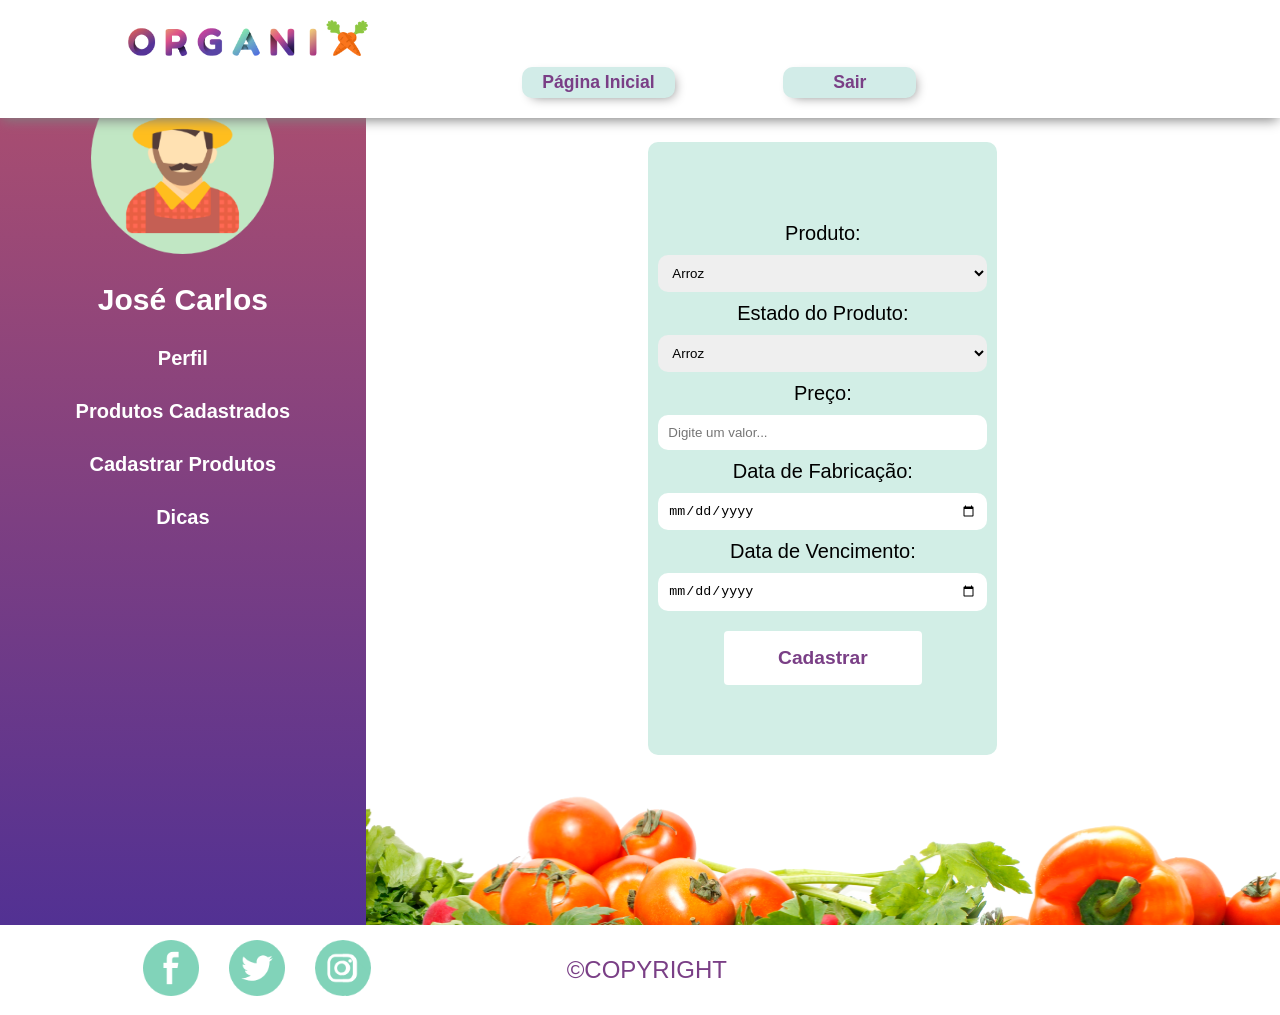
<file: cadastro_produto.html>
<!DOCTYPE html>
<html lang="pt-br">

<head>
    <meta charset="UTF-8">
    <meta name="viewport" content="width=device-width, initial-scale=1.0">
    <meta http-equiv="X-UA-Compatible" content="ie=edge">
    <link rel="stylesheet" href="css/estilo.css">

    <title>Cadastrar Produtos</title>
</head>

<body>
    <header>
            <div class="container-home-responsivo">
                    <a href=""><img src="imagens/bars-solid.svg" class="menu-bar" alt="botão menu hamburger"></a>
                    <p>CADASTRO DE PRODUTOS</p>
                    <a href=""><img src="imagens/Grupo 149.png" class="logo-cenoura" alt="logo cenoura"></a>
                </div>
        
        <div class="container-home">
            <div>
                <a href="index.html"><img src="imagens/Ativo 6.png" alt="Logo organix"></a>
            </div>
            <nav class="nav-perfil">
                <ul class="ul-perfil">
                    <a href="#" class="btn_perfil">
                        <li>Página Inicial</li>
                    </a>
                    <a href="#" class="btn_perfil btn_perfil2">
                        <li>Sair</li>
                    </a>
                </ul>
        </div>
    </header>

    <main class="itens-encontrados">
        <div class="esquerdo_perfil">
            <a href=ïndex.html><img src="imagens/Perfil/Agrupar 91.png" alt="avatar do produtor"></a>
            <div class="menu_perfil">
                <h2>José Carlos</h2>
                <p><a href="perfil_produtor.html">Perfil</a></p>
                <p><a href="produtos_cadastrados.html">Produtos Cadastrados</a></p>
                <p><a href="cadastro_produto.html">Cadastrar Produtos</a></p>
                <p><a href="index.html">Dicas</a></p>
            </div>
        </div>
        <div class="lado-direito-resultado">
            <div class="container-produtos">

                <h2>Cadastrar Produtos</h2>

                <div class="container-cards1"> <!--formulário de cadastro de produtos-->
                    <form action="#" id="form-cadastrar-produto" method="POST">
                        <label class="lbl-form-cad-prod" for="nome-prod">Produto:</label>
                            <select name="nome-prod" id="cad-preco">
                                <option value="arroz">Arroz</option>
                                <option value="feijao">Feijão</option>
                                <option value="carne">Carne</option>
                                <option value="ovo">Ovo</option>
                            </select>
                        <label class="lbl-form-cad-prod" for="estado-prod">Estado do Produto:</label>
                            <select name="estado-prod" id="cad-preco">
                                <option value="arroz">Arroz</option>
                                <option value="feijao">Feijão</option>
                                <option value="carne">Carne</option>
                                <option value="ovo">Ovo</option>
                            </select>
                        <label class="lbl-form-cad-prod" for="cad-preco">Preço:</label>
                        <input  id="cad-preco" type="text" placeholder="Digite um valor...">

                        <label class="lbl-form-cad-prod" for="dt-fab-prod">Data de Fabricação: </label>
                        <input class="inp-date" id="dt-fab-prod" type="date" name="dt-fab">

                        <label class="lbl-form-cad-prod" for="dt-venc-prod">Data de Vencimento:</label>
                        <input class="inp-date" id="dt-venc-prod" type="date" name="dt-venc">
                        <div class="btn-b">
                            <button class="btn-cadastrar" type="submit">Cadastrar</button>
                        </div>
                        
                    </form>

                </div>
                <div class="lado-direito-resultado1"></div>
            </div>

        </div>
    </main>
    <footer>
        <div class="container-home-footer">
            <div class="rodape">
                <div class="icone-redesocial-footer">
                    <a href="#"><img src="imagens/Caminho 28.png" alt="Icone Do Facebook"></a>
                    <a href="#"><img src="imagens/Caminho 21.png" alt="Icone Do Twitter"></a>
                    <a href="#"><img src="imagens/Agrupar 167.png" alt="Icone do Instagram"></a>
                </div>
                <div class="centro-footer">
                    <p>©COPYRIGHT</p>
                </div>
            </div>
            <div class="icone-redesocial-footer-mobile">
                    <a href="#"><img src="imagens/facebook-black-social-button-circle.png" alt="Icone Do Facebook"></a>
                    <a href="#"><img src="imagens/instagram.svg" alt="Icone Do Twitter"></a>
                    <a href="#"><img src="imagens/twitter-logo-button.svg" alt="Icone do Instagram"></a>
                  </div>
    </footer>
</body>

</html>
</file>
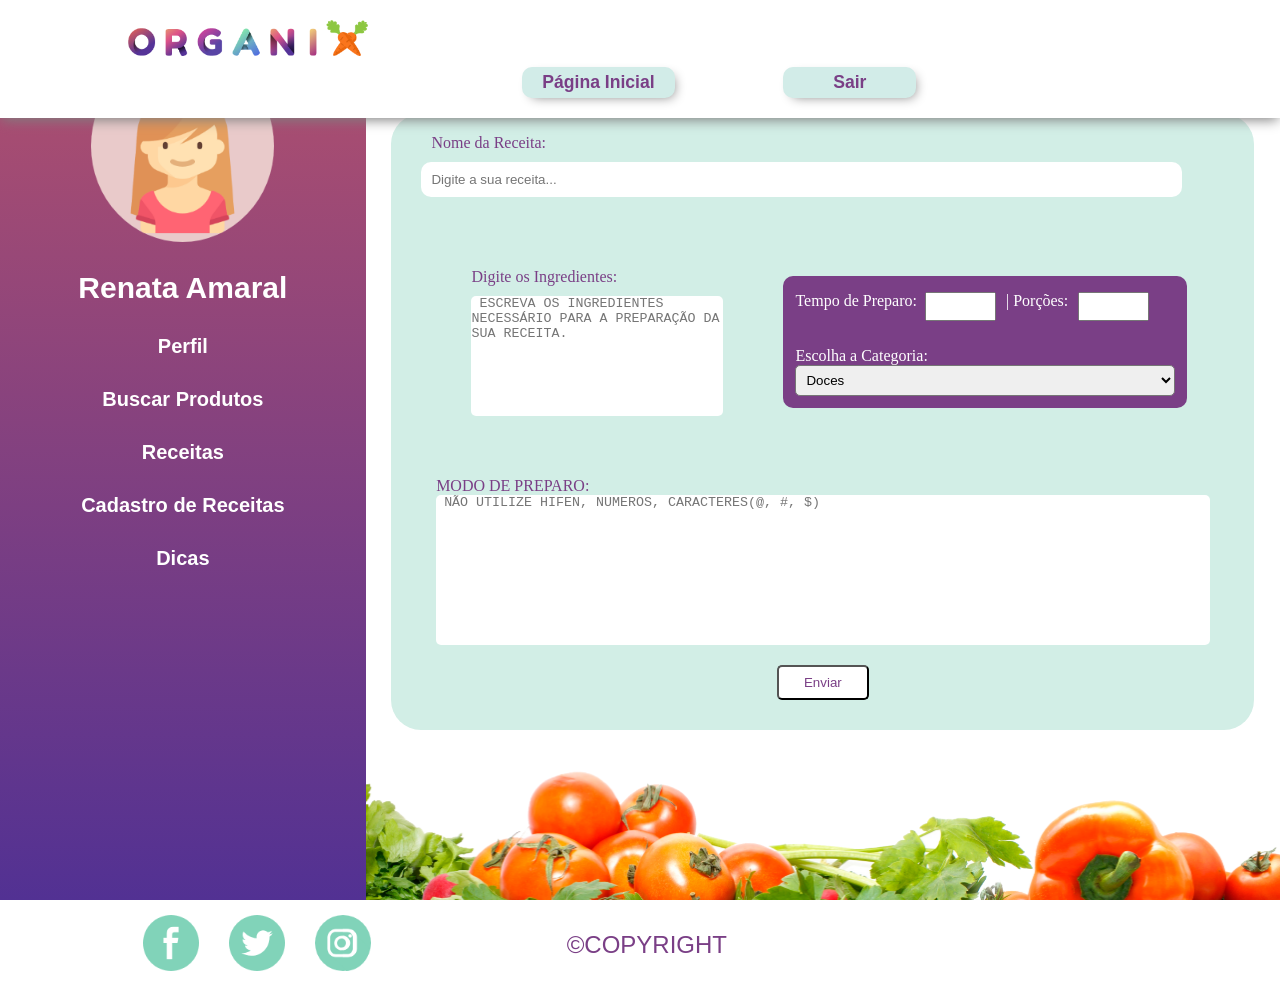
<file: cadastro_receitas.html>
<!DOCTYPE html>
<html lang="pt-br">

<head>
    <meta charset="UTF-8">
    <meta name="viewport" content="width=device-width, initial-scale=1.0">
    <meta http-equiv="X-UA-Compatible" content="ie=edge">
    <link rel="stylesheet" href="css/estilo.css">

    <title>Cadastrar Receitas</title>
</head>


<body>
    <header>
        
        <div class="container-home-responsivo">
            <a href=""><img src="imagens/bars-solid.svg" class="menu-bar" alt="botão menu hamburger"></a>
            <p>CADASTRO DE RECEITAS</p>
            <a href=""><img src="imagens/Grupo 149.png" class="logo-cenoura" alt="logo cenoura"></a>
        </div>

        <div class="container-home">
            <div>
                <img src="imagens/Ativo 6.png" alt="Logo organix">
            </div>
            <nav class="nav-perfil">
                <ul class="ul-perfil">
                    <a href="index.html" class="btn_perfil">
                        <li>Página Inicial</li>
                    </a>
                    <a href="#" class="btn_perfil btn_perfil2">
                        <li>Sair</li>
                    </a>
                </ul>
        </div>
    </header>

    <main class="itens-encontrados-cadastro">

        <div class="esquerdo_perfil">
            <img src="imagens/Perfil/Agrupar 86.png" alt="avatar do produtor">
            <div class="menu_perfil">
                <h2>Renata Amaral</h2>
                <p><a href="perfil.html">Perfil</a></p>
                <p><a href="pesquisar_produtos.html">Buscar Produtos</a></p>
                <p><a href="receitas.html">Receitas</a></p>
                <p><a href="cadastro_receitas.html">Cadastro de Receitas</a></p>
                <p><a href="index.html">Dicas</a></p>
            </div>
        </div>
        <div class="lado-direito-resultado">
            <div class="container-produtos">

                <h2>Cadastro Receitas</h2>

                <div class="direita_cadastro_receita">

                    <form action="#" id="cadastrar-receita" method="POST">

                        <label for="POST-nome-receita" class="POST-nome-receita">Nome da Receita:</label>
                        <input id="POST-nome-receita" type="text" name="receita" placeholder="Digite a sua receita...">

                        <div class="receitas">
                            <div class="cat_receita">
                                <label for="POST-nome-ingredientes">Digite os Ingredientes:
                                </label>

                                <textarea
                                    placeholder=" ESCREVA OS INGREDIENTES NECESSÁRIO PARA A PREPARAÇÃO DA SUA RECEITA."
                                    name="POST-ingredientes" id="POST-cadastro-ingredientes"
                                    class="textarea1"></textarea>
                            </div>
                            <div class="cor-porcoes">
                                <div class="porcoes">
                                    <label class="label_porcoes" for="POST-tempo-receita">Tempo de Preparo: </label>
                                    <input id="POST-tempo-receita" type="number" name="tempo" placeholder="">


                                    <label class="label_porcoes" for="POST-porcoes-receita">| Porções:</label>
                                    <input id="POST-porcoes-receita" type="number" name="porcoes" placeholder="">

                                </div>

                                <label for="POST-escolha-categoria" id="POST-escolha-categoria">Escolha a
                                    Categoria:</label>
                                <select class="categoria-receitas" name="POST-produto">
                                    <option value="arroz">Doces</option>
                                    <option value="feijao">Salgados</option>
                                    <option value="batata">Bolos</option>
                                    <option value="beterraba">Tortas</option>
                                </select>

                                <datalist id="POST-escolha-categoria">
                                    <option value="Comida Japonesa">
                                    <option value="Comida Brasileira ">
                                    <option value="Massas">
                                </datalist>

                            </div>
                        </div>

                        <div class="receitas2">
                            <label for="POST-modo-preparo">MODO DE PREPARO:
                            </label>
                            <textarea placeholder=" NÃO UTILIZE HIFEN, NUMEROS, CARACTERES(@, #, $) "
                                name="POST-modo-preparo" id="POST-modo-preparo" cols="30" rows="10"
                                class="textarea2"></textarea>
                            <div class="button">
                                <input class="btd-enviar" id="POST-btn-enviar" type="submit" name="btn-cad"
                                    value="Enviar">

                            </div>
                        </div>

                    </form>
                </div>
                <div class="lado-direito-resultado1"></div>
            </div>

        </div>



    </main>


    <footer>
        <div class="container-home-footer">
            <div class="rodape">
                <div class="icone-redesocial-footer">
                    <a href="#"><img src="imagens/Caminho 28.png" alt="Icone Do Facebook"></a>
                    <a href="#"><img src="imagens/Caminho 21.png" alt="Icone Do Twitter"></a>
                    <a href="#"><img src="imagens/Agrupar 167.png" alt="Icone do Instagram"></a>
                </div>
                <div class="centro-footer">
                    <p>©COPYRIGHT</p>
                </div>
            </div>
            <div class="icone-redesocial-footer-mobile">
                    <a href="#"><img src="imagens/facebook-black-social-button-circle.png" alt="Icone Do Facebook"></a>
                    <a href="#"><img src="imagens/instagram.svg" alt="Icone Do Twitter"></a>
                    <a href="#"><img src="imagens/twitter-logo-button.svg" alt="Icone do Instagram"></a>
                </div>        
    </footer>
</body>
</html>
</file>
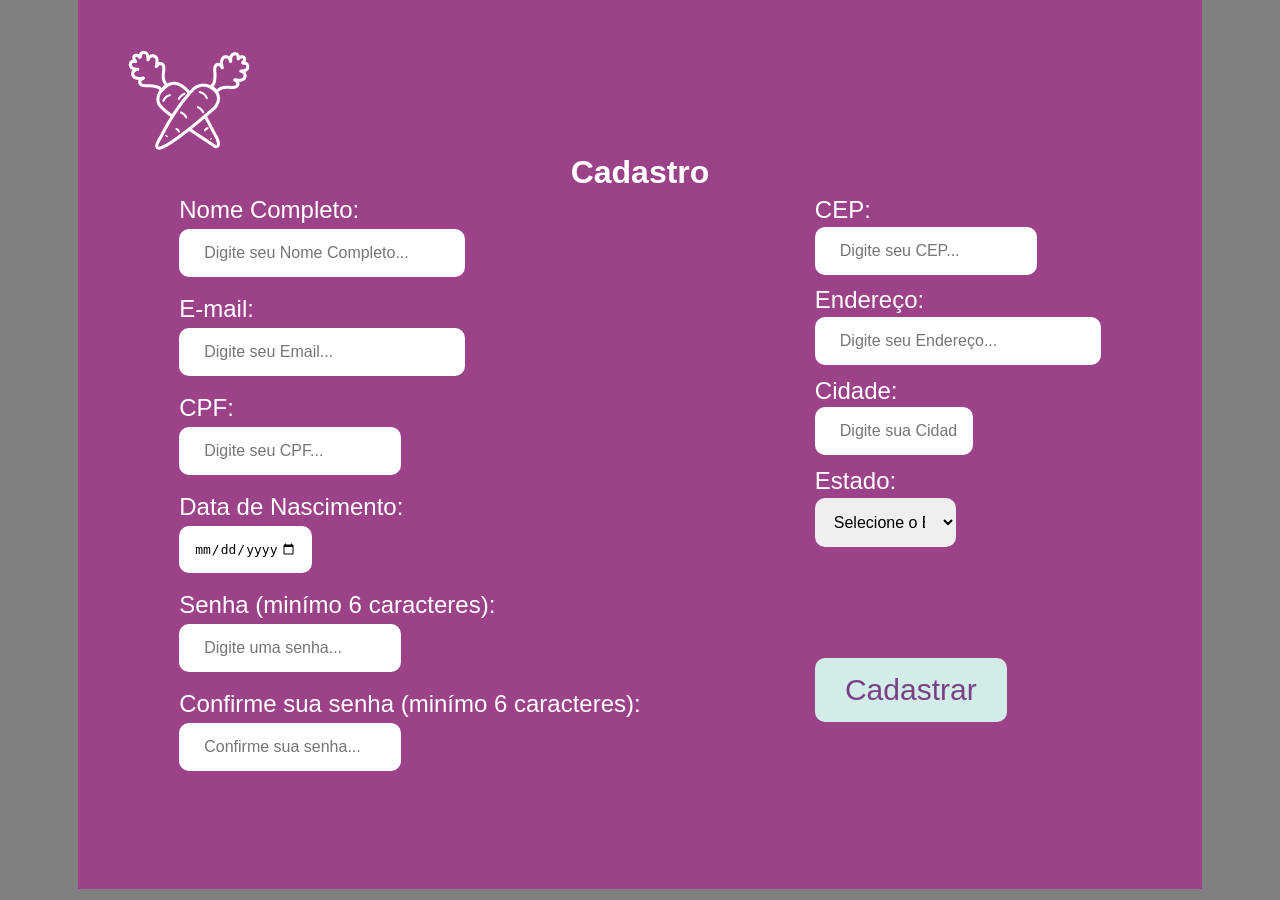
<file: form_comprador.html>
<!DOCTYPE html>
<html lang="en">

<head>
    <meta charset="UTF-8">
    <meta name="viewport" content="width=device-width, initial-scale=1.0">
    <meta http-equiv="X-UA-Compatible" content="ie=edge">
    <link rel="stylesheet" href="css/estilo.css">
    <title>Cadastrar Comprador</title>
</head>

<body class="body_form">
        

    <main class="main_cadastro_comprador">
            <a href="index.html"><img src="imagens/Ativo 1.png" alt="logo organix"></a>
        <div class="h1_form">
            <h1>Cadastro</h1>
        </div>
        <div class="container-cadastro-comprador">
            <div>
                <form action="#" id="cadastro_comprador" method="POST">
                    <div>
                        <label for="POST-nome-comprador">Nome Completo:</label>
                        <input id="POST-nome-comprador" type="text" placeholder="Digite seu Nome Completo..."
                            name="nome-comprador" class="form_txt media_input_cad">

                        <label for="POST-email-comprador">E-mail:</label>
                        <input id="POST-email-comprador" type="email" placeholder="Digite seu Email..."
                            name="email-comprador" class="form_txt  media_input_cad">

                        <label for="POST-cpf-comprador">CPF:</label>
                        <input id="POST-cpf-comprador" type="text" placeholder="Digite seu CPF..." name="cpf-comprador"
                            class="form_number  media_input_cad">

                        <label for="POST-dtnas-comprador">Data de Nascimento:</label>
                        <input id="POST-dtnas-comprador" type="date" name="dtnas-comprador" class="form_date  media_input_cad">

                        <label for="POST-senha-comp">Senha (minímo 6 caracteres):</label>
                        <input id="POST-senha-comp" type="password" placeholder="Digite uma senha..."
                            name="senha-comprador" class="form_number  media_input_cad">

                        <label for="POST-senha-comp2"> Confirme sua senha (minímo 6 caracteres):</label>
                        <input id="POST-senha-comp2" type="password" placeholder="Confirme sua senha..."
                            name="senha-comprador2" class="form_number  media_input_cad">
                    </div>
                    <div class="form_dir">
                        <label for="POST-cep-comprador">CEP:</label>
                        <input id="POST-cep-comprador" type="text" placeholder="Digite seu CEP..." name="nome-comprador"
                            class="form_number  media_input_cad">

                        <label for="POST-endereco-comprador">Endereço:</label>
                        <input id="POST-endereco-comprador" type="text" placeholder="Digite seu Endereço..."
                            name="endereco-comprador" class="form_txt  media_input_cad">

                        <label for="POST-cidade-comprador">Cidade:</label>
                        <input id="POST-cidade-comprador" type="text" placeholder="Digite sua Cidade..."
                            name="cidade-comprador" class="form_txt_cidade  media_input_cad">

                        <label for="POST-estado-comprador">Estado:</label>
                        <select name="estado-comprador" id="POST-estado-comprador" class="form_lista  media_input_cad">
                            <option value="estado" class=˜form_lista˜>Selecione o Estado</option>
                            <option value="ac">Acre</option>
                            <option value="al">Alagoas</option>
                            <option value="am">Amazonas</option>
                            <option value="ap">Amapá</option>
                            <option value="ba">Bahia</option>
                            <option value="ce">Ceará</option>
                            <option value="df">Distrito Federal</option>
                            <option value="es">Espírito Santo</option>
                            <option value="go">Goiás</option>
                            <option value="ma">Maranhão</option>
                            <option value="mt">Mato Grosso</option>
                            <option value="ms">Mato Grosso do Sul</option>
                            <option value="mg">Minas Gerais</option>
                            <option value="pa">Pará</option>
                            <option value="pb">Paraíba</option>
                            <option value="pr">Paraná</option>
                            <option value="pe">Pernambuco</option>
                            <option value="pi">Piauí</option>
                            <option value="rj">Rio de Janeiro</option>
                            <option value="rn">Rio Grande do Norte</option>
                            <option value="ro">Rondônia</option>
                            <option value="rs">Rio Grande do Sul</option>
                            <option value="rr">Roraima</option>
                            <option value="sc">Santa Catarina</option>
                            <option value="se">Sergipe</option>
                            <option value="sp">São Paulo</option>
                            <option value="to">Tocantins</option>
                        </select>
                        </select>
                </form>
                <input class="btn  media_input_cad" type="submit" value="Cadastrar"/>
            </div>
        </div>
        </div>
        </div>
    </main>

    <style>
        
        
    </style>

</body>
</html>
</file>
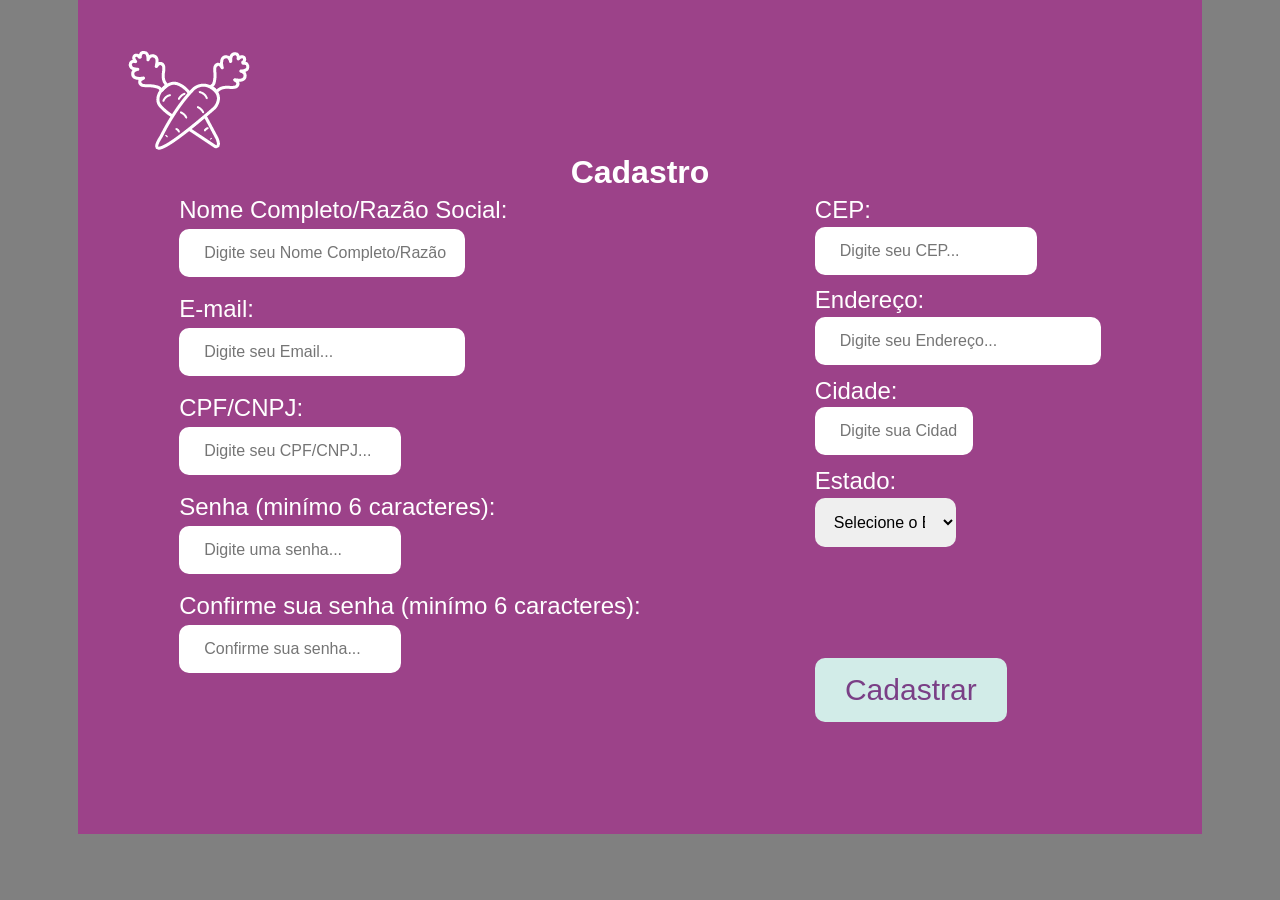
<file: form_produtor.html>
<!DOCTYPE html>
<html lang="en">

<head>
    <meta charset="UTF-8">
    <meta name="viewport" content="width=device-width, initial-scale=1.0">
    <meta http-equiv="X-UA-Compatible" content="ie=edge">
    <link rel="stylesheet" href="css/estilo.css">
    <title>Cadastrar Comprador</title>
</head>

<body class="body_form">

    <main class="main_cadastro_produtor">
            <a href="index.html"><img src="imagens/Ativo 1.png" alt="logo organix"></a>
            <div class="h1_form">
                    <h1>Cadastro</h1>
                </div>
        <div class="container-cadastro-produtor">
            <div>
                <form action="#" id="cadastro_produtor" method="POST">
                    <div>
                        <label for="POST-nome-produtor">Nome Completo/Razão Social:</label>
                        <input id="POST-nome-produtor" type="text" placeholder="Digite seu Nome Completo/Razão Social..." name="nome-comprador" class="form_txt media_input_cad">

                        <label for="POST-email-produtor">E-mail:</label>
                    <input id="POST-email-produtor" type="email" placeholder="Digite seu Email..."name="email-comprador" class="form_txt media_input_cad">

                        <label for="POST-cpf-produtor">CPF/CNPJ:</label>
                        <input id="POST-cpf-produtor" type="text" placeholder="Digite seu CPF/CNPJ..." name="cpf-comprador" class="form_number media_input_cad">

                        <label for="POST-senha-prod">Senha (minímo 6 caracteres):</label>
                        <input id="POST-senha-prod" type="password" placeholder="Digite uma senha..."
                            name="senha-prod" class="form_number media_input_cad">

                        <label for="POST-senha-prod2"> Confirme sua senha (minímo 6 caracteres):</label>
                        <input id="POST-senha-prod2" type="password" placeholder="Confirme sua senha..."
                            name="senha-prod2" class="form_number media_input_cad">
                    </div>
                    <div class="form_dir">
                        <label for="POST-cep-produtor">CEP:</label>
                        <input id="POST-cep-produtor" type="text" placeholder="Digite seu CEP..."
                            name="nome-produtor" class="form_number media_input_cad">

                        <label for="POST-endereco-produtor">Endereço:</label>
                        <input id="POST-endereco-produtor" type="text" placeholder="Digite seu Endereço..."
                            name="endereco-comprador" class="form_txt media_input_cad">

                        <label for="POST-cidade-produtor">Cidade:</label>
                        <input id="POST-cidade-produtor" type="text" placeholder="Digite sua Cidade..."
                            name="cidade-produtor" class="form_txt_cidade media_input_cad">

                        <label for="POST-estado-produtor">Estado:</label>
                        <select name="POST-estado-produtor" id="POST-estado-produtor" class="form_lista media_input_cad">
                            <option value="estado">Selecione o Estado</option>
                            <option value="ac">Acre</option>
                            <option value="al">Alagoas</option>
                            <option value="am">Amazonas</option>
                            <option value="ap">Amapá</option>
                            <option value="ba">Bahia</option>
                            <option value="ce">Ceará</option>
                            <option value="df">Distrito Federal</option>
                            <option value="es">Espírito Santo</option>
                            <option value="go">Goiás</option>
                            <option value="ma">Maranhão</option>
                            <option value="mt">Mato Grosso</option>
                            <option value="ms">Mato Grosso do Sul</option>
                            <option value="mg">Minas Gerais</option>
                            <option value="pa">Pará</option>
                            <option value="pb">Paraíba</option>
                            <option value="pr">Paraná</option>
                            <option value="pe">Pernambuco</option>
                            <option value="pi">Piauí</option>
                            <option value="rj">Rio de Janeiro</option>
                            <option value="rn">Rio Grande do Norte</option>
                            <option value="ro">Rondônia</option>
                            <option value="rs">Rio Grande do Sul</option>
                            <option value="rr">Roraima</option>
                            <option value="sc">Santa Catarina</option>
                            <option value="se">Sergipe</option>
                            <option value="sp">São Paulo</option>
                            <option value="to">Tocantins</option>
                        </select>
                        </select>
                </form>
                <input class="btn media_input_cad" type="submit" value="Cadastrar"/>
            </div>
            </div>
        </div>
        </div>
    </main>
    <style>
           
        </style>
</body>
</html>
</file>
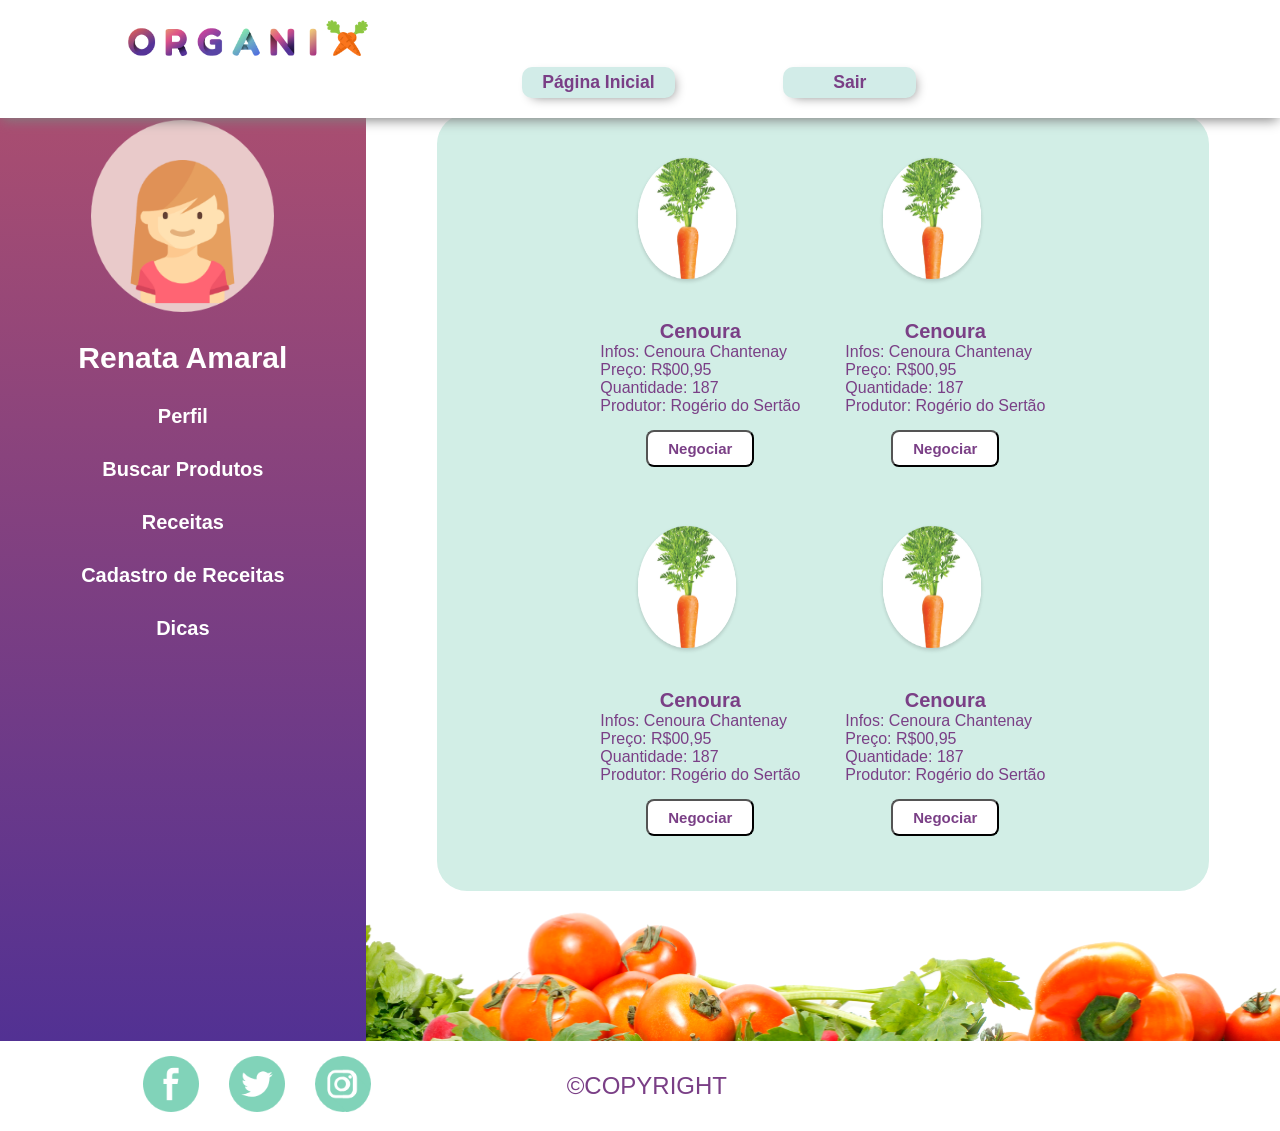
<file: itens_encontrados.html>
<!DOCTYPE html>
<html lang="pt-br">

<head>
    <meta charset="UTF-8">
    <meta name="viewport" content="width=device-width, initial-scale=1.0">
    <meta http-equiv="X-UA-Compatible" content="ie=edge">
    <link rel="stylesheet" href="css/estilo.css">

    <title>Produtos Encontrados</title>
</head>

<body>
    <header>
            
    <div class="container-home-responsivo">
            <a href=""><img src="imagens/bars-solid.svg" class="menu-bar" alt="botão menu hamburger"></a>
            <p>PRODUTOS ENCONTRADOS</p>
            <a href=""><img src="imagens/Grupo 149.png" class="logo-cenoura" alt="logo cenoura"></a>
        </div>
        <div class="container-home">
            <div>
                <img src="imagens/Ativo 6.png" alt="">
            </div>
            <nav class="nav-perfil">
                <ul class="ul-perfil">
                    <a href="index.html" class="btn_perfil">
                        <li>Página Inicial</li>
                    </a>
                    <a href="#" class="btn_perfil btn_perfil2">
                        <li>Sair</li>
                    </a>
                </ul>
        </div>
    </header>

    <main class="itens-encontrados">

            <div class="esquerdo_perfil">
                <img src="imagens/Perfil/Agrupar 86.png" alt="avatar do produtor">
                <div class="menu_perfil">
                        <div class="menu_perfil">
                                <h2>Renata Amaral</h2>
                                <p><a href="perfil.html">Perfil</a></p>
                                <p><a href="pesquisar_produtos.html">Buscar Produtos</a></p>
                                <p><a href="receitas.html">Receitas</a></p>
                                <p><a href="cadastro_receitas.html">Cadastro de Receitas</a></p>
                                <p><a href="index.html">Dicas</a></p>
                            </div>
            </div>
            </div>
            <div class="lado-direito-resultado">
            <div class="container-produtos">

                <h2>Produtos Encontrados</h2>

                <div class="container-cards">

                    <div class="card-produto">
                        <div class="imagem-redonda-card-produto"> <img src="imagens/Cenoura-5.png" alt=""></div>
                        <p class='nome-produto'>Cenoura</p>
                        <ul>
                            <li>Infos: Cenoura Chantenay</li>
                            <li>Preço: R$00,95</li>
                            <li>Quantidade: 187</li>
                            <li>Produtor: Rogério do Sertão</li>
                        </ul>

                        <button type="button">Negociar</button>
                    </div>
                    <div class="card-produto">
                        <div class="imagem-redonda-card-produto"> <img src="imagens/Cenoura-5.png" alt=""></div>
                        <p class='nome-produto'>Cenoura</p>
                        <ul>
                            <li>Infos: Cenoura Chantenay</li>
                            <li>Preço: R$00,95</li>
                            <li>Quantidade: 187</li>
                            <li>Produtor: Rogério do Sertão</li>
                        </ul>

                        <button type="button">Negociar</button>
                    </div>
                    <div class="card-produto">
                        <div class="imagem-redonda-card-produto"> <img src="imagens/Cenoura-5.png" alt=""></div>
                        <p class='nome-produto'>Cenoura</p>
                        <ul>
                            <li>Infos: Cenoura Chantenay</li>
                            <li>Preço: R$00,95</li>
                            <li>Quantidade: 187</li>
                            <li>Produtor: Rogério do Sertão</li>
                        </ul>

                        <button type="button">Negociar</button>
                    </div>
       
                   

                        <div class="card-produto">
                            <div class="imagem-redonda-card-produto"> <img src="imagens/Cenoura-5.png" alt=""></div>
                            <p class='nome-produto'>Cenoura</p>
                            <ul>
                                <li>Infos: Cenoura Chantenay</li>
                                <li>Preço: R$00,95</li>
                                <li>Quantidade: 187</li>
                                <li>Produtor: Rogério do Sertão</li>
                            </ul>

                            <button type="button">Negociar</button>
                        </div>
                </div>
                <div class="lado-direito-resultado1"></div>
                 </div>

            </div> 



    </main>


    <footer>
        <div class="container-home-footer">
            <div class="rodape">
                <div class="icone-redesocial-footer">
                    <a href="#"><img src="imagens/Caminho 28.png" alt="Icone Do Facebook"></a>
                    <a href="#"><img src="imagens/Caminho 21.png" alt="Icone Do Twitter"></a>
                    <a href="#"><img src="imagens/Agrupar 167.png" alt="Icone do Instagram"></a>
                </div>
                <div class="centro-footer">
                    <p>©COPYRIGHT</p>
                </div>
            </div>
            <div class="icone-redesocial-footer-mobile">
                    <a href="#"><img src="imagens/facebook-black-social-button-circle.png" alt="Icone Do Facebook"></a>
                    <a href="#"><img src="imagens/instagram.svg" alt="Icone Do Twitter"></a>
                    <a href="#"><img src="imagens/twitter-logo-button.svg" alt="Icone do Instagram"></a>
                </div>            
    </footer>

  
</body>

</html>
</file>
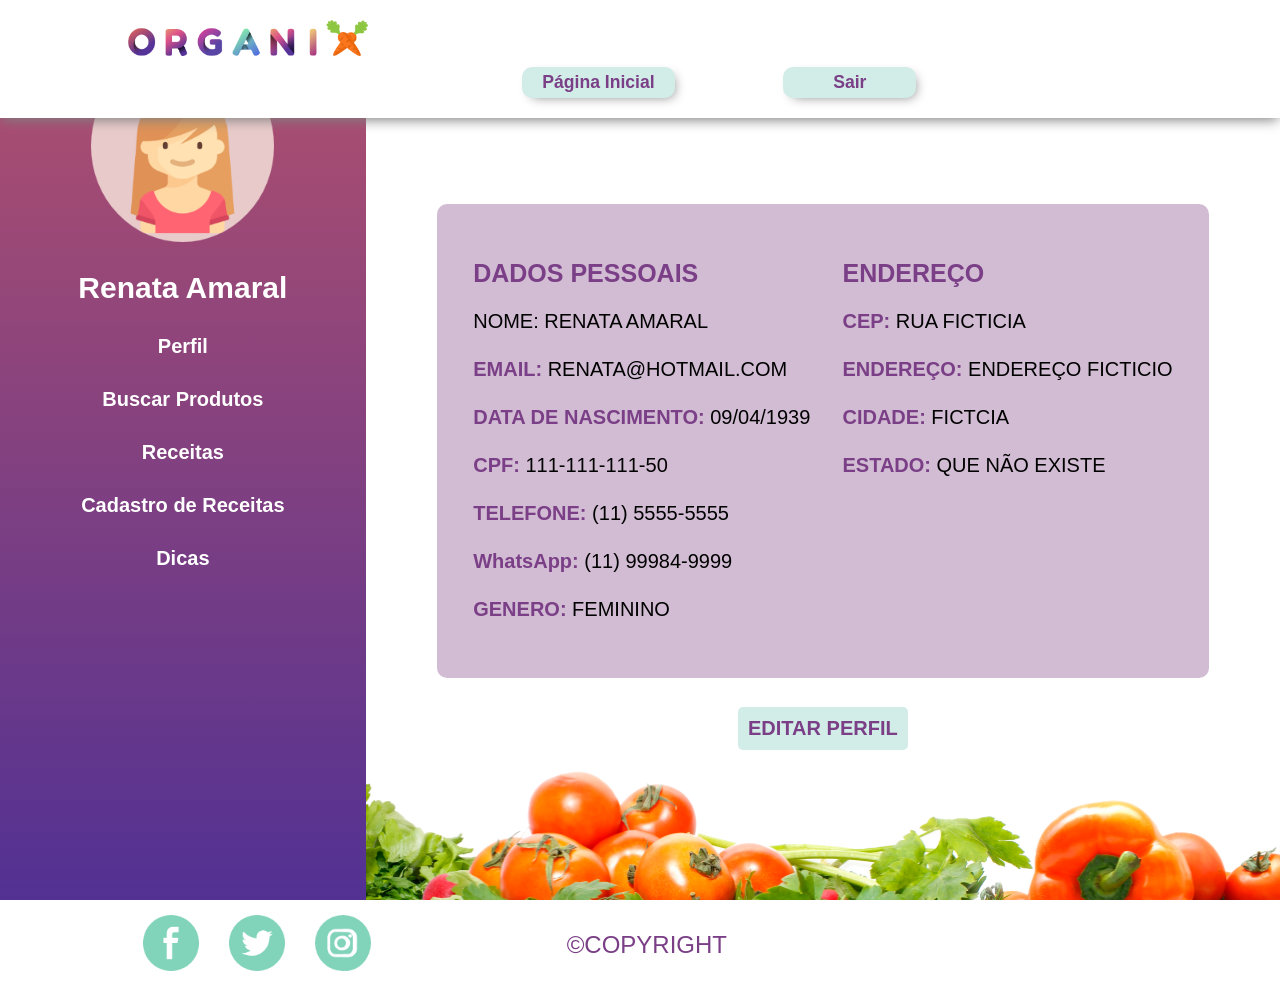
<file: perfil.html>
<!DOCTYPE html>
<html lang="pt-br">

<head>
    <meta charset="UTF-8">
    <meta name="viewport" content="width=device-width, initial-scale=1.0">
    <meta http-equiv="X-UA-Compatible" content="ie=edge">
    <link rel="stylesheet" href="css/estilo.css">

    <title>Perfil Comprador</title>
</head>

<body>
    <header>
            <div class="container-home-responsivo">
                    <a href=""><img src="imagens/bars-solid.svg" class="menu-bar" alt="botão menu hamburger"></a>
                    <p>PERFIL</p>
                    <a href=""><img src="imagens/Grupo 149.png" class="logo-cenoura" alt="logo cenoura"></a>
                </div>
        <div class="container-home">
            <div>
                <img src="imagens/Ativo 6.png" alt="">
            </div>
            <nav class="nav-perfil">
                <ul class="ul-perfil">
                    <a href="index.html" class="btn_perfil">
                        <li>Página Inicial</li>
                    </a>
                    <a href="#" class="btn_perfil btn_perfil2">
                        <li>Sair</li>
                    </a>
                </ul>
        </div>
    </header>

    <main class="itens-encontrados">

            <div class="esquerdo_perfil">
                <img src="imagens/Perfil/Agrupar 86.png" alt="avatar do produtor">
                <div class="menu_perfil">
                        <h2>Renata Amaral</h2>
                        <p><a href="perfil.html">Perfil</a></p>
                        <p><a href="pesquisar_produtos.html">Buscar Produtos</a></p>
                        <p><a href="receitas.html">Receitas</a></p>
                        <p><a href="cadastro_receitas.html">Cadastro de Receitas</a></p>
                        <p><a href="index.html">Dicas</a></p>
                    </div>
            </div>
            <div class="lado-menu-resultado">
            <div class="container-perfil1">
                <h2>Meus Dados</h2>

                
                <div class="container-perfil2">
        
                    <div class="teste">
                        <h4>DADOS PESSOAIS</h4>
                        <p>NOME: RENATA AMARAL</hp>
                   <p><span class="bold-info-type">EMAIL:</span> RENATA@HOTMAIL.COM</p>
                   <p><span class="bold-info-type">DATA DE NASCIMENTO:</span> 09/04/1939</p>
                   <p><span class="bold-info-type">CPF:</span> 111-111-111-50</p>
                   <p><span class="bold-info-type">TELEFONE:</span> (11) 5555-5555</p>
                   <p><span class="bold-info-type">WhatsApp:</span> (11) 99984-9999</p>
                   <p><span class="bold-info-type">GENERO:</span> FEMININO</p>
                </div>
                <div class="teste2">
                   <h4>ENDEREÇO</h4>
                   <p><span class="bold-info-type">CEP:</span> RUA FICTICIA</p>
                   <p><span class="bold-info-type">ENDEREÇO:</span> ENDEREÇO FICTICIO </p>
                   <p><span class="bold-info-type">CIDADE:</span> FICTCIA </p>
                   <p><span class="bold-info-type">ESTADO:</span> QUE NÃO EXISTE</p>
                </div>
                </div>
                <button type="button" class="botao-perfil">EDITAR PERFIL</button>

                <div class="dados">
                    
                </div>
                <div class="lado-direito-resultado1"></div>
                 </div>

        </div> 
    </main>

    <footer>
        <div class="container-home-footer">
            <div class="rodape">
                <div class="icone-redesocial-footer">
                    <a href="#"><img src="imagens/Caminho 28.png" alt="Icone Do Facebook"></a>
                    <a href="#"><img src="imagens/Caminho 21.png" alt="Icone Do Twitter"></a>
                    <a href="#"><img src="imagens/Agrupar 167.png" alt="Icone do Instagram"></a>
                </div>
                <div class="centro-footer">
                    <p>©COPYRIGHT</p>
                </div>
            </div>

            <div class="icone-redesocial-footer-mobile">
                    <a href="#"><img src="imagens/facebook-black-social-button-circle.png" alt="Icone Do Facebook"></a>
                    <a href="#"><img src="imagens/instagram.svg" alt="Icone Do Twitter"></a>
                    <a href="#"><img src="imagens/twitter-logo-button.svg" alt="Icone do Instagram"></a>
                </div>
                
    </footer>

  
</body>

</html>
</file>
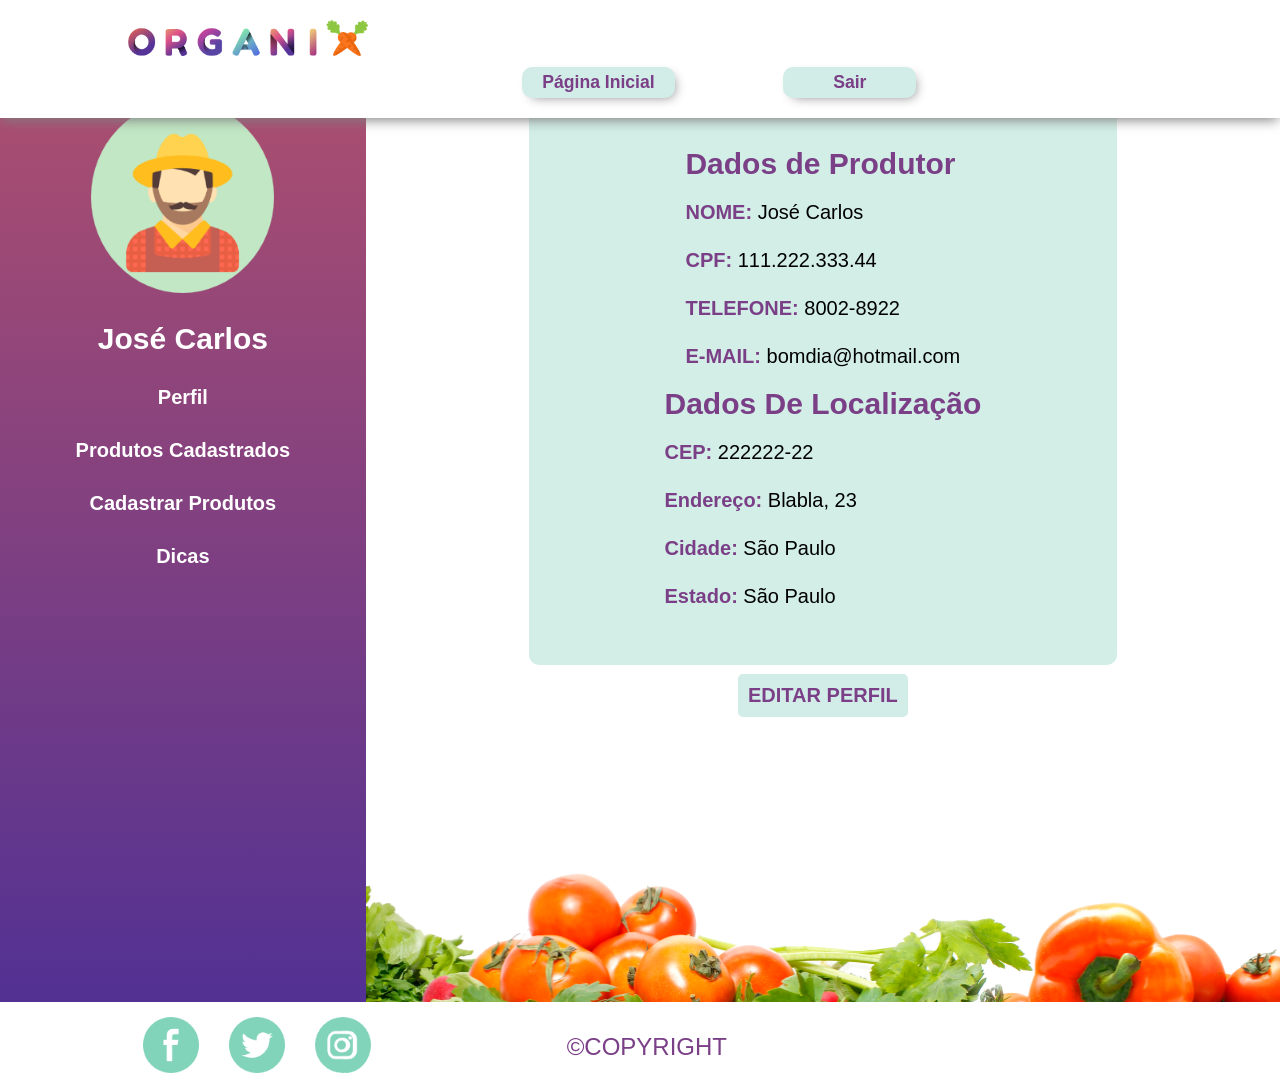
<file: perfil_produtor.html>
<!DOCTYPE html>
<html lang="pt-br">

<head>
    <meta charset="UTF-8">
    <meta name="viewport" content="width=device-width, initial-scale=1.0">
    <meta http-equiv="X-UA-Compatible" content="ie=edge">
    <link rel="stylesheet" href="css/estilo.css">

    <title>Perfil Produtor</title>
</head>

<body>
    <header>
        <div class="container-home-responsivo">
            <a href=""><img src="imagens/bars-solid.svg" class="menu-bar" alt="botão menu hamburger"></a>
            <p>PERFIL</p>
            <a href=""><img src="imagens/Grupo 149.png" class="logo-cenoura" alt="logo cenoura"></a>
        </div>
        <div class="container-home">

            <div>
                <a href="index.html"><img src="imagens/Ativo 6.png" alt="Logo organix"></a>
            </div>
            <nav class="nav-perfil">
                <ul class="ul-perfil">
                    <a href="#" class="btn_perfil">
                        <li>Página Inicial</li>
                    </a>
                    <a href="#" class="btn_perfil btn_perfil2">
                        <li>Sair</li>
                    </a>
                </ul>
        </div>
    </header>

    <main class="itens-encontrados">
        <div class="esquerdo_perfil">
            <a href=ïndex.html><img src="imagens/Perfil/Agrupar 91.png" alt="avatar do produtor"></a>
                <div class="menu_perfil">
                    <h2>José Carlos</h2>
                    <p><a href="perfil_produtor.html">Perfil</a></p>
                    <p><a href="produtos_cadastrados.html">Produtos Cadastrados</a></p>
                    <p><a href="cadastro_produto.html">Cadastrar Produtos</a></p>
                    <p><a href="index.html">Dicas</a></p>
                </div>
        </div>
        <div class="lado-direito-perfil-produtor">

            <div class="container-perfil">

                <h2>Meus Dados</h2>

                <div class="container-informacoes-produtor">

                    <div class="dados-produtor">
                        <h4>Dados de Produtor</h4>
                        <p><span class="bold-info-type">NOME:</span> José Carlos</p>
                        <p><span class="bold-info-type">CPF:</span> 111.222.333.44</p>
                        <p><span class="bold-info-type">TELEFONE:</span> 8002-8922</p>
                        <p><span class="bold-info-type">E-MAIL:</span> bomdia@hotmail.com</p>
                    </div>

                    <div class="dados-localização-produtor">
                        <h4>Dados De Localização</h4>
                        <p><span class="bold-info-type">CEP:</span> 222222-22</p>
                        <p><span class="bold-info-type">Endereço:</span> Blabla, 23</p>
                        <p><span class="bold-info-type">Cidade:</span> São Paulo</p>
                        <p><span class="bold-info-type">Estado:</span> São Paulo</p>

                    </div>
                </div>
                <button type="button" class="editar-perfil">EDITAR PERFIL</button>
                <div class="lado-direito-resultado1"></div>
            </div>
        </div>
    </main>


    <footer>
        <div class="container-home-footer">
            <div class="rodape">
                <div class="icone-redesocial-footer">
                    <a href="#"><img src="imagens/Caminho 28.png" alt="Icone Do Facebook"></a>
                    <a href="#"><img src="imagens/Caminho 21.png" alt="Icone Do Twitter"></a>
                    <a href="#"><img src="imagens/Agrupar 167.png" alt="Icone do Instagram"></a>
                </div>
                <div class="centro-footer">
                    <p>©COPYRIGHT</p>
                </div>
            </div>
            <div class="icone-redesocial-footer-mobile">
                <a href="#"><img src="imagens/facebook-black-social-button-circle.png" alt="Icone Do Facebook"></a>
                <a href="#"><img src="imagens/instagram.svg" alt="Icone Do Twitter"></a>
                <a href="#"><img src="imagens/twitter-logo-button.svg" alt="Icone do Instagram"></a>
            </div>
    </footer>


</body>

</html>
</file>
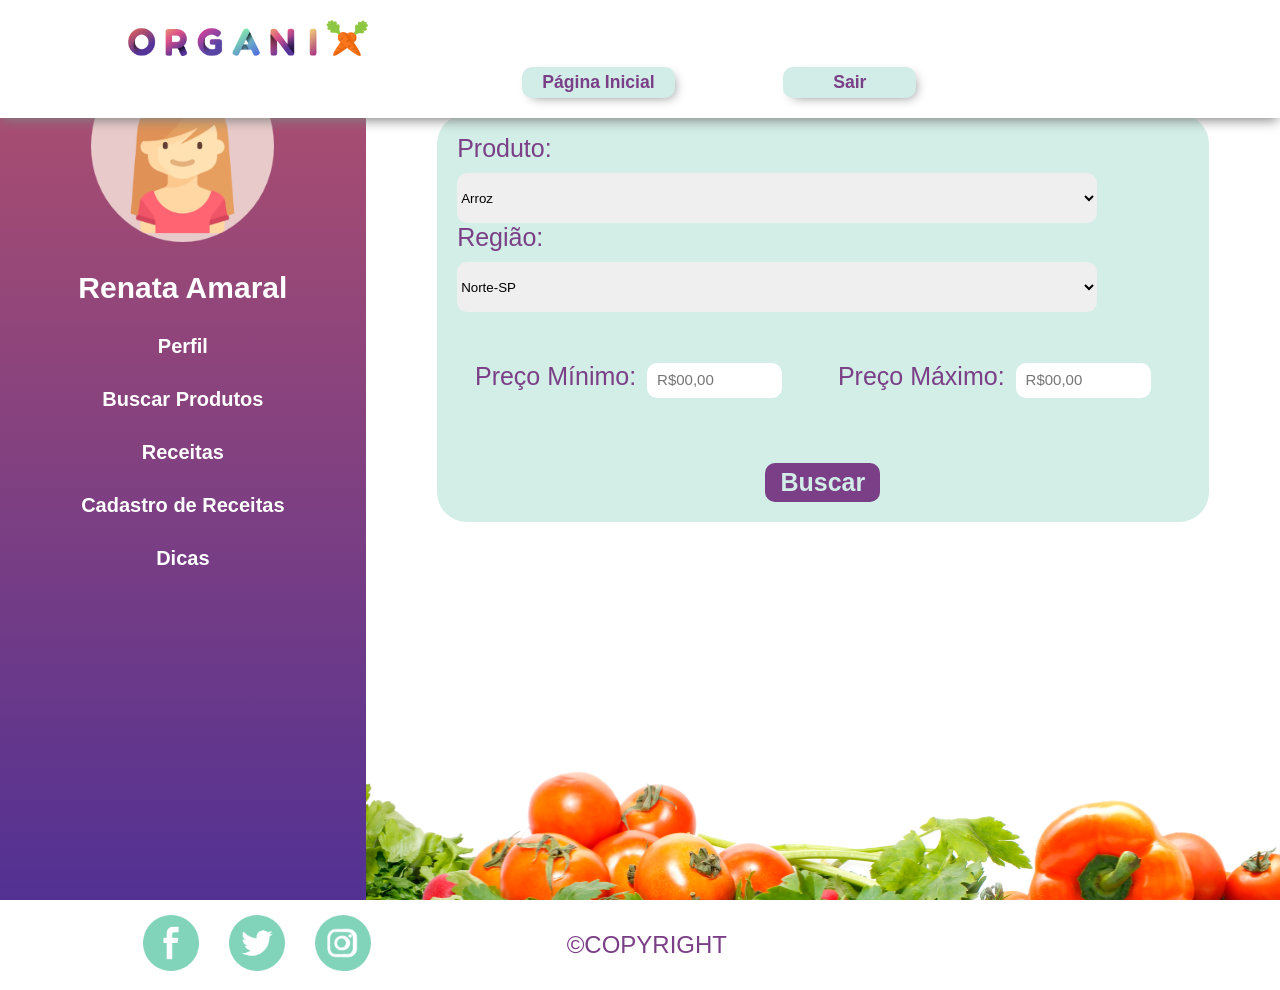
<file: pesquisar_produtos.html>
<!DOCTYPE html>
<html lang="pt-br">

<head>
    <meta charset="UTF-8">
    <meta name="viewport" content="width=device-width, initial-scale=1.0">
    <meta http-equiv="X-UA-Compatible" content="ie=edge">
    <link rel="stylesheet" href="css/estilo.css">

    <title>Pesquisar Produtos</title>
</head>

<body>
    <header>
        <div class="container-home-responsivo">
            <a href=""><img src="imagens/bars-solid.svg" class="menu-bar" alt="botão menu hamburger"></a>
            <p>PESQUISAR PRODUTOS</p>
            <a href=""><img src="imagens/Grupo 149.png" class="logo-cenoura" alt="logo cenoura"></a>
        </div>
        <div class="container-home">
            <div>
                <img src="imagens/Ativo 6.png" alt="">
            </div>
            <nav class="nav-perfil">
                <ul class="ul-perfil">
                    <a href="index.html" class="btn_perfil">
                        <li>Página Inicial</li>
                    </a>
                    <a href="#" class="btn_perfil btn_perfil2">
                        <li>Sair</li>
                    </a>
                </ul>
        </div>
    </header>

    <main class="itens-encontrados">

        <div class="esquerdo_perfil">
            <img src="imagens/Perfil/Agrupar 86.png" alt="avatar do produtor">
            <div class="menu_perfil">
                <h2>Renata Amaral</h2>
                <p><a href="perfil.html">Perfil</a></p>
                <p><a href="pesquisar_produtos.html">Buscar Produtos</a></p>
                <p><a href="receitas.html">Receitas</a></p>
                <p><a href="cadastro_receitas.html">Cadastro de Receitas</a></p>
                <p><a href="index.html">Dicas</a></p>
            </div>
        </div>
        <div class="lado-direito-resultado">
            <div class="container-produtos">

                <h2>Pesquisar Produtos</h2>




                <div class="container-pesq-prod">

                    <form action="#" id="pesquisar-produto" method="POST">
                        <label for="POST-nome-prod">Produto:</label>
                        <select class="prodt" name="POST-produto">
                            <option value="arroz">Arroz</option>
                            <option value="feijao">Feijão</option>
                            <option value="batata">Batata</option>
                            <option value="beterraba">Beterraba</option>
                        </select>

                        <label for="POST-regiao">Região:</label>
                        <select class="reg" name="POST-regiao">
                            <option value="zona-norte">Norte-SP</option>
                            <option value="zona-sul">Sul-SP</option>
                            <option value="zona-leste">Leste-SP</option>
                            <option value="zona-oeste">Oeste-SP</option>
                        </select>

                        <div class="max-min">
                            <label for="POST-preco-min-prod">Preço Mínimo:
                                <input class="input_produto_list" id="POST-preco-prod" type="text" name="preco"
                                    placeholder="R$00,00">
                            </label>
                            <label for="POST-preco-max-prod">Preço Máximo:
                                <input class="input_produto_list" id="POST-preco-prod" type="text" name="preco"
                                    placeholder="R$00,00">
                            </label>
                    </form>
                </div>
                <a href="itens_encontrados.html" class="btn_cadastro2">Buscar</a>
                <!-- <div class="btn-b">
                    <button class="btn-buscar" name="buscar" type="submit">Buscar</button>
                </div> -->



            </div>
            <div class="lado-direito-resultado1"></div>
        </div>



    </main>


    <footer>
        <div class="container-home-footer">
            <div class="rodape">
                <div class="icone-redesocial-footer">
                    <a href="#"><img src="imagens/Caminho 28.png" alt="Icone Do Facebook"></a>
                    <a href="#"><img src="imagens/Caminho 21.png" alt="Icone Do Twitter"></a>
                    <a href="#"><img src="imagens/Agrupar 167.png" alt="Icone do Instagram"></a>
                </div>
                <div class="centro-footer">
                    <p>©COPYRIGHT</p>
                </div>
            </div>
            <div class="icone-redesocial-footer-mobile">
                    <a href="#"><img src="imagens/facebook-black-social-button-circle.png" alt="Icone Do Facebook"></a>
                    <a href="#"><img src="imagens/instagram.svg" alt="Icone Do Twitter"></a>
                    <a href="#"><img src="imagens/twitter-logo-button.svg" alt="Icone do Instagram"></a>
                </div>            
    </footer>


</body>

</html>
</file>
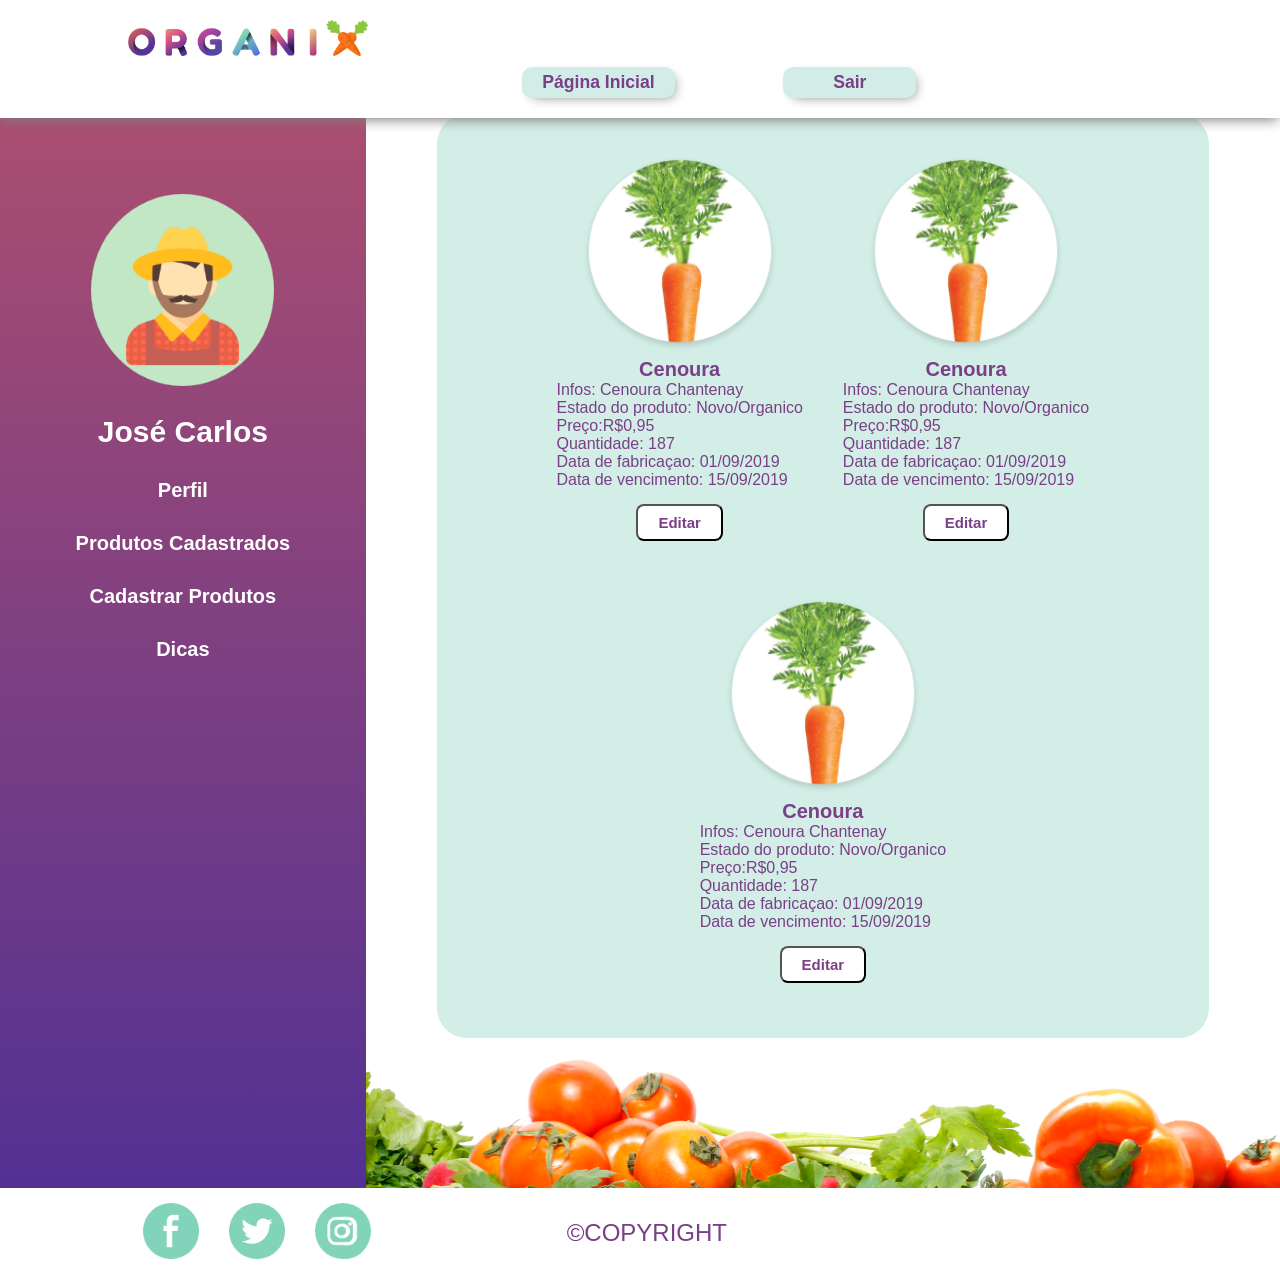
<file: produtos_cadastrados.html>
<!DOCTYPE html>
<html lang="pt-br">

<head>
    <meta charset="UTF-8">
    <meta name="viewport" content="width=device-width, initial-scale=1.0">
    <meta http-equiv="X-UA-Compatible" content="ie=edge">
    <link rel="stylesheet" href="css/estilo.css">

    <title>Produtos Cadastrados</title>
</head>

<body>
    <header>
        <div class="container-home-responsivo">
            <a href=""><img src="imagens/bars-solid.svg" class="menu-bar" alt="botão menu hamburger"></a>
            <p>PRODUTOS CADASTRADOS</p>
            <a href=""><img src="imagens/Grupo 149.png" class="logo-cenoura" alt="logo cenoura"></a>
        </div>
        <div class="container-home">
            <div>
                <a href="index.html"><img src="imagens/Ativo 6.png" alt="Logo organix"></a>
            </div>
            <nav class="nav-perfil">
                <ul class="ul-perfil">
                    <a href="index.html" class="btn_perfil">
                        <li>Página Inicial</li>
                    </a>
                    <a href="#" class="btn_perfil btn_perfil2">
                        <li>Sair</li>
                    </a>
                </ul>
        </div>
    </header>

    <main class="itens-encontrados">

        <div class="esquerdo_perfil">
                <a href=ïndex.html><img src="imagens/Perfil/Agrupar 91.png" alt="avatar do produtor"></a>
                <div class="menu_perfil">
                    <h2>José Carlos</h2>
                    <p><a href="perfil_produtor.html">Perfil</a></p>
                    <p><a href="produtos_cadastrados.html">Produtos Cadastrados</a></p>
                    <p><a href="cadastro_produto.html">Cadastrar Produtos</a></p>
                    <p><a href="index.html">Dicas</a></p>
                </div>
        </div>
        <div class="lado-direito-resultado">
            <div class="container-produtos">

                <h2>Produtos Cadastrados</h2>

                <div class="container-cards">

                    <div class="card-produto">
                        <div class="imagem-redonda-card-receita"> <img src="imagens/Cenoura-5.png" alt="Cenoura">
                        </div>
                        <p class='nome-produto'>Cenoura</p>
                        <ul>
                            <li>Infos: Cenoura Chantenay</li>
                            <li>Estado do produto: Novo/Organico</li>
                            <li>Preço:R$0,95</li>
                            <li>Quantidade: 187</li>
                            <li>Data de fabricaçao: 01/09/2019</li>
                            <li>Data de vencimento: 15/09/2019</li>
                        </ul>
                        <button type="button">Editar</button>
                    </div>
                    <div class="card-produto">
                        <div class="imagem-redonda-card-receita"> <img src="imagens/Cenoura-5.png" alt="Cenoura">
                        </div>
                        <p class='nome-produto'>Cenoura</p>
                        <ul>
                            <li>Infos: Cenoura Chantenay</li>
                            <li>Estado do produto: Novo/Organico</li>
                            <li>Preço:R$0,95</li>
                            <li>Quantidade: 187</li>
                            <li>Data de fabricaçao: 01/09/2019</li>
                            <li>Data de vencimento: 15/09/2019</li>
                        </ul>
                        <button type="button">Editar</button>
                    </div>
                    <div class="card-produto">
                        <div class="imagem-redonda-card-receita"> <img src="imagens/Cenoura-5.png" alt="Cenoura">
                        </div>
                        <p class='nome-produto'>Cenoura</p>
                        <ul>
                            <li>Infos: Cenoura Chantenay</li>
                            <li>Estado do produto: Novo/Organico</li>
                            <li>Preço:R$0,95</li>
                            <li>Quantidade: 187</li>
                            <li>Data de fabricaçao: 01/09/2019</li>
                            <li>Data de vencimento: 15/09/2019</li>
                        </ul>
                        <button type="button">Editar</button>
                    </div>
                    <!-- <div class="card-produto">
                        <div class="imagem-redonda-card-receita"> <img src="imagens/Cenoura-5.png" alt="Cenoura">
                        </div>
                        <p class='nome-produto'>Cenoura</p>
                        <ul>
                            <li>Infos: Cenoura Chantenay</li>
                            <li>Estado do produto: Novo/Organico</li>
                            <li>Preço:R$0,95</li>
                            <li>Quantidade: 187</li>
                            <li>Data de fabricaçao: 01/09/2019</li>
                            <li>Data de vencimento: 15/09/2019</li>
                        </ul>
                        <button type="button">Editar</button>
                     </div> -->
                </div>
                <div class="lado-direito-resultado1"></div>
            </div>
    </main>


    <footer>
        <div class="container-home-footer">
            <div class="rodape">
                <div class="icone-redesocial-footer">
                    <a href="#"><img src="imagens/Caminho 28.png" alt="Icone Do Facebook"></a>
                    <a href="#"><img src="imagens/Caminho 21.png" alt="Icone Do Twitter"></a>
                    <a href="#"><img src="imagens/Agrupar 167.png" alt="Icone do Instagram"></a>
                </div>
                <div class="centro-footer">
                    <p>©COPYRIGHT</p>
                </div>
            </div>
            <div class="icone-redesocial-footer-mobile">
                <a href="#"><img src="imagens/facebook-black-social-button-circle.png" alt="Icone Do Facebook"></a>
                <a href="#"><img src="imagens/instagram.svg" alt="Icone Do Twitter"></a>
                <a href="#"><img src="imagens/twitter-logo-button.svg" alt="Icone do Instagram"></a>
            </div>
    </footer>


</body>

</html>
</file>
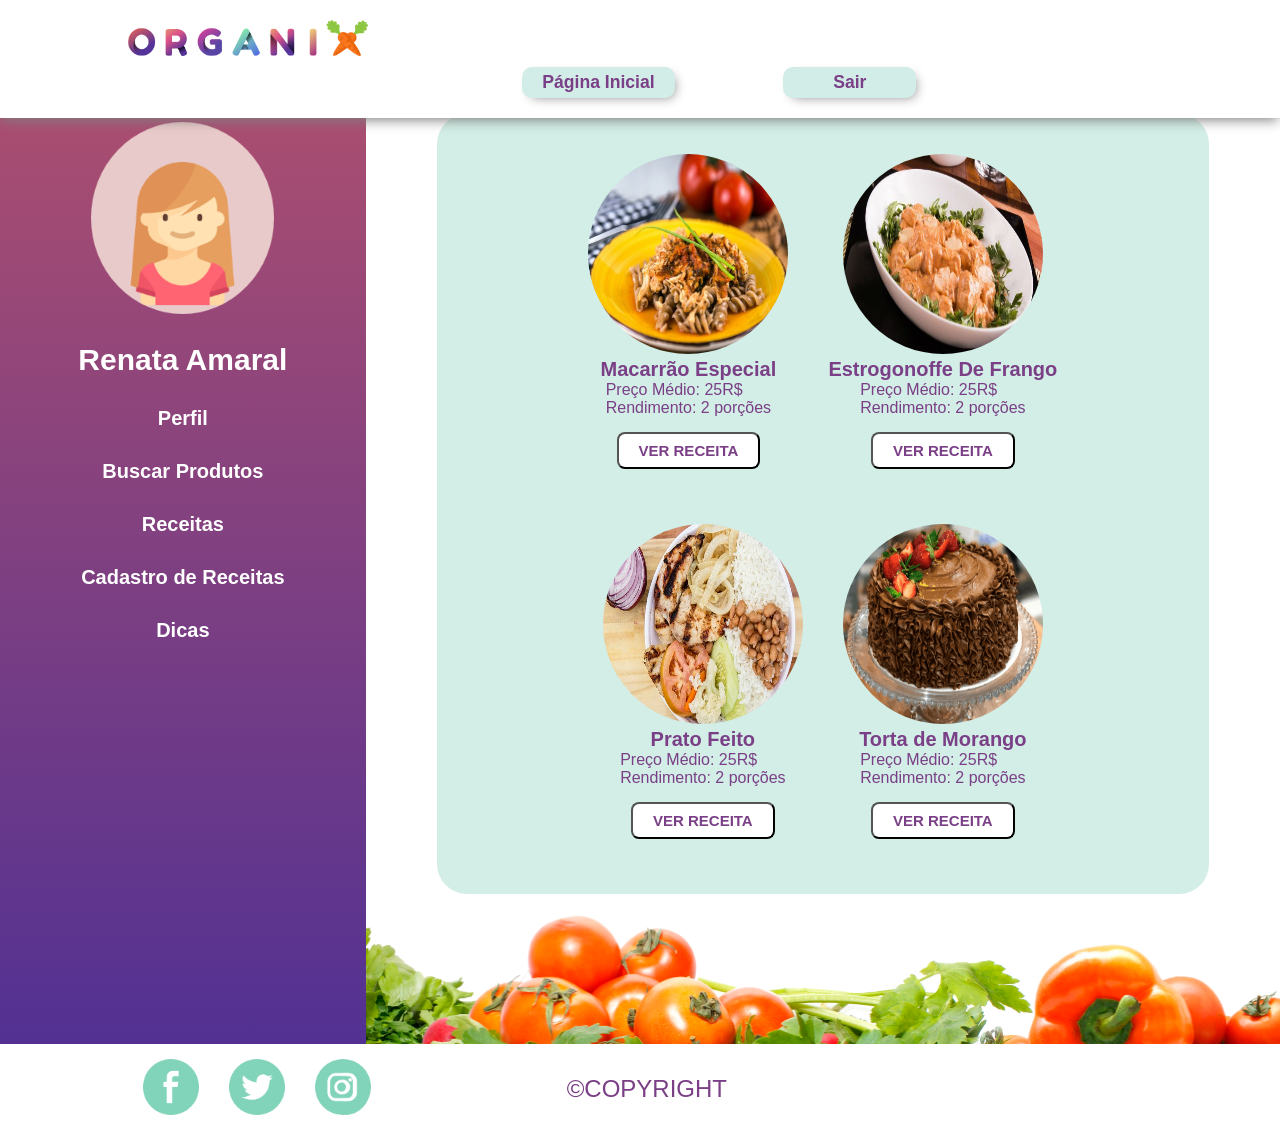
<file: receitas.html>
<!DOCTYPE html>
<html lang="pt-br">

<head>
    <meta charset="UTF-8">
    <meta name="viewport" content="width=device-width, initial-scale=1.0">
    <meta http-equiv="X-UA-Compatible" content="ie=edge">
    <link rel="stylesheet" href="css/estilo.css">

    <title>Receitas</title>
</head>

<body>
    <header>
        <div class="container-home-responsivo">
            <a href=""><img src="imagens/bars-solid.svg" class="menu-bar" alt="botão menu hamburger"></a>
            <p>RECEITAS</p>
            <a href=""><img src="imagens/Grupo 149.png" class="logo-cenoura" alt="logo cenoura"></a>
        </div>
        <div class="container-home">
            <div>
                <img src="imagens/Ativo 6.png" alt="">
            </div>
            <nav class="nav-perfil">
                <ul class="ul-perfil">
                    <a href="index.html" class="btn_perfil">
                        <li>Página Inicial</li>
                    </a>
                    <a href="#" class="btn_perfil btn_perfil2">
                        <li>Sair</li>
                    </a>
                </ul>
        </div>
    </header>

    <main class="itens-encontrados">

        <div class="esquerdo_perfil">
            <img src="imagens/Perfil/Agrupar 86.png" alt="avatar do produtor">
            <div class="menu_perfil">
                <h2>Renata Amaral</h2>
                <p><a href="perfil.html">Perfil</a></p>
                <p><a href="pesquisar_produtos.html">Buscar Produtos</a></p>
                <p><a href="receitas.html">Receitas</a></p>
                <p><a href="cadastro_receitas.html">Cadastro de Receitas</a></p>
                <p><a href="index.html">Dicas</a></p>
            </div>
        </div>
        <div class="lado-direito-resultado">
            <div class="container-produtos">

                <h2>Receitas</h2>

                <div class="container-cards">

                    <div class="card-produto">
                        <div class="imagem-redonda-card-receita"> <img src="imagens/Receitas/9aceb470e1.jpg" alt="">
                        </div>
                        <p class='nome-produto'>Macarrão Especial</p>
                        <ul>
                            <li>Preço Médio: 25R$</li>
                            <li>Rendimento: 2 porções</li>
                        </ul>

                        <button type="button">VER RECEITA</button>
                    </div>
                    <div class="card-produto">
                        <div class="imagem-redonda-card-receita"> <img
                                src="imagens/Receitas/Low-Carb-de-Strogonoff-de-Frango.jpg" alt=""></div>
                        <p class='nome-produto'>Estrogonoffe De Frango</p>
                        <ul>
                            <li>Preço Médio: 25R$</li>
                            <li>Rendimento: 2 porções</li>
                        </ul>

                        <button type="button">VER RECEITA</button>
                    </div>
                    <div class="card-produto">
                        <div class="imagem-redonda-card-receita"> <img src="imagens/Receitas/marmita-de-frango.jpg"
                                alt=""></div>
                        <p class='nome-produto'>Prato Feito</p>
                        <ul>
                            <li>Preço Médio: 25R$</li>
                            <li>Rendimento: 2 porções</li>
                        </ul>

                        <button type="button">VER RECEITA</button>
                    </div>



                    <div class="card-produto">
                        <div class="imagem-redonda-card-receita"> <img src="imagens/Receitas/torta-dois-amores.png"
                                alt=""></div>
                        <p class='nome-produto'>Torta de Morango</p>
                        <ul>
                            <li>Preço Médio: 25R$</li>
                            <li>Rendimento: 2 porções</li>

                        </ul>

                        <button type="button">VER RECEITA</button>
                    </div>
                </div>
                <div class="lado-direito-resultado1"></div>
            </div>

        </div>



    </main>


    <footer>
        <div class="container-home-footer">
            <div class="rodape">
                <div class="icone-redesocial-footer">
                    <a href="#"><img src="imagens/Caminho 28.png" alt="Icone Do Facebook"></a>
                    <a href="#"><img src="imagens/Caminho 21.png" alt="Icone Do Twitter"></a>
                    <a href="#"><img src="imagens/Agrupar 167.png" alt="Icone do Instagram"></a>
                </div>
                <div class="centro-footer">
                    <p>©COPYRIGHT</p>
                </div>
            </div>
            <div class="icone-redesocial-footer-mobile">
                <a href="#"><img src="imagens/facebook-black-social-button-circle.png" alt="Icone Do Facebook"></a>
                <a href="#"><img src="imagens/instagram.svg" alt="Icone Do Twitter"></a>
                <a href="#"><img src="imagens/twitter-logo-button.svg" alt="Icone do Instagram"></a>
            </div>
    </footer>


</body>

</html>
</file>
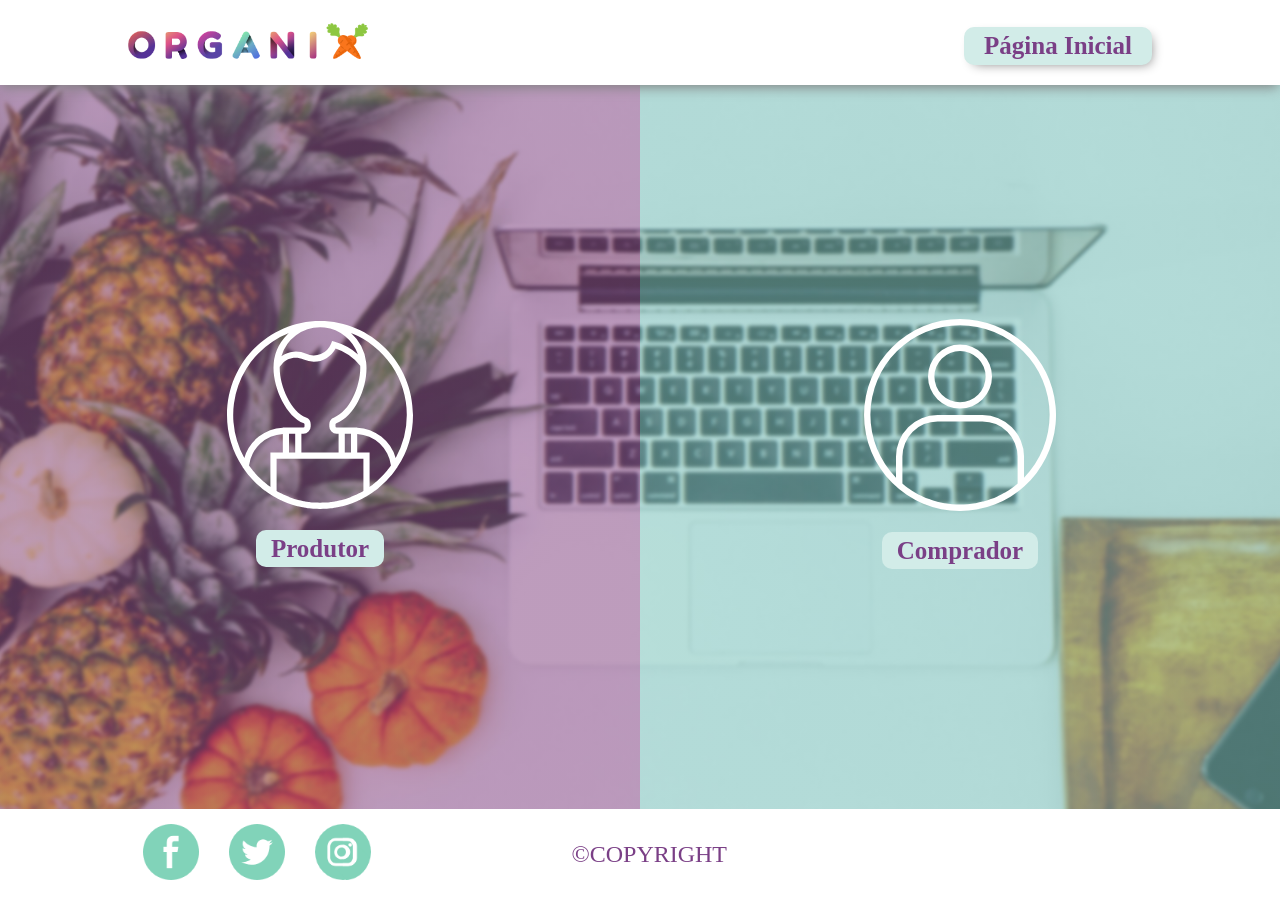
<file: organix-master/cadastro.html>
<!DOCTYPE html>
<html lang="pt-br">

<head>
    <meta charset="UTF-8">
    <meta name="viewport" content="width=device-width, initial-scale=1.0">
    <meta http-equiv="X-UA-Compatible" content="ie=edge">
    <link rel="stylesheet" href="css/estilo.css">
    
    <link href="https://fonts.googleapis.com/css?family=Nunito&display=swap" rel="stylesheet">


    <title>Cadastrar</title>
</head>

<body>
    <header>
        <!-- COMEÇO HEADER MOBILE -->
        <div class="container-home-responsivo">
            <a href=""><img src="imagens/bars-solid.svg" class="menu-bar" alt="botão menu hamburger"></a>
            <p>CADASTRAR</p>
            <a href="index.html"><img src="imagens/Ativo 1.svg" class="logo-cenoura" alt="Duas cenouras cruzadas formando o x de organix"></a>
        </div>
        <!-- FIM HEADER MOBILE -->

        <div class="container-home">
            <div>
            <a href="index.html">
                <img src="imagens/Ativo 6.png" alt="Duas cenouras cruzadas formando o x de organix">
            </a>
            </div>
            <nav class="nav-home">
                <ul class="ul-home">
                    <a href="index.html" class="btn_perfil"><li>Página Inicial</li></a>
                </ul>
            </nav>
        </div>
    </header>
    
        <main class="main_cad">
            <div class="esquerdo_cadastro">
                <div class="btn_cadastro">
                    <img src="imagens/cadastro/produtor.svg" alt="icone de um produtor">
                    <p><a href="form_produtor.html" class="btn_cadastro1">Produtor</a></p>
                </div>
            </div>
            <div class="direito_cadastro">
                <div class="btn_cadastro">
                    <img src="imagens/cadastro/comprador.svg" alt="icone de uma pessoa">
                    <p><a href="form_comprador.html" class="btn_cadastro2">Comprador</a></p>
                </div>
            </div>
        </main>
    <footer>
        <div class="container-home-footer">
            <div class="rodape">
                <div class="icone-redesocial-footer">
                    <a href="#"><img src="imagens/Caminho 28.png" alt="Icone Do Facebook"></a>
                    <a href="#"><img src="imagens/Caminho 21.png" alt="Icone Do Twitter"></a>
                    <a href="#"><img src="imagens/Agrupar 167.png" alt="Icone do Instagram"></a>
                </div>
                <div class="centro-footer">
                    <p>©COPYRIGHT</p>
                </div>
            </div>
             <!-- COMEÇO FOOTER MOBILE -->
            <div class="icone-redesocial-footer-mobile">
                    <a href="#"><img src="imagens/facebook-black-social-button-circle.svg" alt="Icone Do Facebook"></a>
                    <a href="#"><img src="imagens/instagram.svg" alt="Icone Do Twitter"></a>
                    <a href="#"><img src="imagens/twitter-logo-button.svg" alt="Icone do Instagram"></a>
                </div>
         <!-- FIM FOOTER MOBILE -->
    </footer>
</body>

</html>
</file>
<file: css/estilo.css>
* {
    margin: 0;
    padding: 0;
}

:root {
    --verde-verdadeiro:#82E4AE;
    --roxo: #7A3F86;
    --branco: white;
    --verde_claro:#D2ECE8;
    --roxo-claro:#9C4289;
    /* --fonte_titulo: 'Nunito', sans-serif; */
    --fonte_titulo:'Nunito', sans-serif;
    --fonte_text: 'Vollkorn', serif;
    --branco:white;
    --azul: #D2EEE6;
    --verde_mobile:rgba(118 ,197, 187, .2);
    --roxo_fundo: #7e3f8159;
    --roxo_letra_fundo:#5a2a5d;
   }
/*_____________________________________________*/
header{
    background-color: var(--branco);
   position: fixed;
    top: 0px;
    width: 100%;
    z-index: 2;
    -webkit-box-shadow: 0px 4px 12px -2px rgba(128,128,128,1);
    -moz-box-shadow: 0px 4px 12px -2px rgba(128,128,128,1);
    box-shadow: 0px 4px 12px -2px rgba(128,128,128,1);   
}

/* PÁGINA HOME */

header img {
    width: 240px;
    height: 36px;
}

.container-home {
    width: 80%;
    margin: auto;
    display: flex;
    flex-wrap: wrap;
    align-items: center;
    justify-content: space-between;
    padding: 20px 0px 20px 0px; 
    text-align: center;  
}

.nav-home {
    display: flex;
    justify-content: space-between;
    align-items: center;
}

.ul-home{
    display: flex;
    justify-content: space-between;
    align-items: center;
    list-style: none;
}

.tracinho{
    padding: 0px 13px;
    font-weight: bold;
    font-size: 25px;
    color: var(--roxo);

}

.nav-2-home {
    margin-left: 20px;
}

.nav-home a {
    text-decoration: none;
    color: var(--roxo);
    font-weight: bold;
    font-size: 25px;
    font-family: var(--fonte_titulo);
}

a {
    text-decoration: none;
    color: var(--roxo);
    font-weight: bold;
}
/* PÁGINA HOME */

/* FOOTER */

footer{
 background-color: var(--branco);
}
.container-home-footer {
    width: 80%; 
    height: 10vh;
    margin: auto;
}

.centro-footer p {
    color: var(--roxo);
    font-family: var(--fonte_titulo);
    font-size: 1.5em; 
}

.icone-redesocial-footer {
  display: flex;
}
/*____________________________  mobile footer __________________*/
.icone-redesocial-footer-mobile{
    display: none;
}

.icone-redesocial-footer img {
    padding:15px;
    width: 56px;
    height: 56px;
}

.rodape {
    width: 58.5%;
    display: flex;
    align-items: center;
    justify-content: space-between;
}


/*main*/

.main{
    margin: auto;
    /*aleracao teste*/
    width: 100%;
}

.banner{
    background-image: url(../imagens/banner4.png);
    background-repeat: no-repeat;
    background-size: cover;
    background-position: top center;
    height: 500px;
}

.dicas{
    margin:auto;
    padding: 40px 100px;
    display: flex;
    justify-content: center;
    flex-wrap: wrap;
}

.h1_dicas{
    color:var(--roxo);
    text-align:center;
    margin-top: 50px;
    font-size: 30px;
    font-family: var(--fonte_titulo);
}

.dicas p{
    text-align: justify;
    width: 100%;
}

.card{
    width: 380px;
    height: 570px;
    margin-right: 80px;
    margin-top: 40px;
    margin-bottom: 90px;
    text-align: center;
    color: var(--roxo);
    font-size: 1.5em;
}

.card img{
    width: 80%;
    height:50%;
    border-radius: 50%;
    -webkit-box-shadow: 5px 5px 5px 0px rgba(204,204,204,1);
    -moz-box-shadow: 5px 5px 5px 0px rgba(204,204,204,1);
    box-shadow: 5px 5px 5px 0px rgba(204,204,204,1);
}
.card h3{
margin: 20px;
font-size: 1em;
font-family: var(--fonte_titulo);
}


/*slide*/
.swiper-slide{
    text-align: center;
    padding: 40px 10px; 
    font-size: 1.4em;
    color: white;
    font-weight: bold;
    font-family: var(--fonte_titulo);
}

.swiper-container{
    background-color: var(--roxo);
    height: 400px;
    padding:  0px;
    margin: -5px auto !important;
}

/*sombra de quem somos*/
.sombra{
    -webkit-box-shadow: 0px -3px 13px -6px rgba(0,0,0,1);
    -moz-box-shadow: 0px -3px 13px -6px rgba(0,0,0,1);
    box-shadow: 0px -3px 13px -6px rgba(0,0,0,1);
}
.home-contato{
background-color: var(--roxo-claro);
padding: 80px;
text-align: center;
color: var(--branco);
font-size: 1.7em;
margin-top: 50px;
font-family: var(--fonte_titulo);
}



/*Quem somos (Igor)*/
.quem-somos{
    display: flex;
    width: 100%;
    margin: auto;
    align-items: center;
    justify-content: center;
    flex-direction: column;
    padding: 50px 0px;

}
.quem-somos h3{
    color: var(--roxo);
    font-size: 36px;
    font-family: var(--fonte_titulo);
}

.div-box{
    width: 300px;
    height: 300px;
    background-color: var(--roxo-claro);
    border-radius: 50%;
    display: flex;
    align-items: center;
    justify-content: center;
    margin: 20px 50px;
    -webkit-box-shadow: 5px 5px 5px 0px rgba(204,204,204,1);
    -moz-box-shadow: 5px 5px 5px 0px rgba(204,204,204,1);
    box-shadow: 5px 5px 5px 0px rgba(204,204,204,1);
}
.div-txt{
    color: var(--branco);
    text-align: center;
    width: 200px;
    font-family: var(--fonte_titulo);
}


.valores{
    display: flex;
    justify-content: center;
    width: 100%;
    margin-top: 60px;
    flex-wrap: wrap;
   
}
.div-txt h4{
    margin-bottom: 20px;
}
.nossa-historia{
    margin-top: 80px;
    text-align: center;
    justify-content: center;
    height: 650px;
    background-image: url(../imagens/slejven-djurakovic-0dAREtlOGlE-unsplash.png);
    align-items: center;
    background-repeat: no-repeat;
    background-position: top center;
    background-size: cover;
    color: var(--branco);
    display: flex;
    background-attachment: fixed;
    
}
.historia-txt h2{
    font-family: var(--fonte_titulo);
    margin-bottom: 30px;
}
.historia-txt{
    width: 1000px;
    font-size: 30px;
    margin-bottom: 100px;
    font-family: var(--fonte_text);
}

/*Quem Somos (Igor)*/

/* TELA DE CADASTRO */

.main_cad{
    background-image: url(../imagens/cadastro/pineapple-supply-co-vb_V6W1nmeA-unsplash.jpg);
    background-size: cover;
    background-repeat: no-repeat;
    display: flex;
}

.btn_cadastro{
    text-align: center;
    text-decoration: none;
    color: var(--roxo);
    font-weight: bold;
    font-size: 25px;
    font-family: var(--fonte_titulo);

 }

 .btn_cadastro a,.btn_cadastro p{
     padding: 5px 15px 5px 15px;
     margin-top: 15px;
     border-radius: 10px;
     text-decoration: none;
 }

.esquerdo_cadastro{
    background-image:linear-gradient(rgba(132, 66, 130,0.5),rgba(132, 66, 130,0.5)); 
    background-size: cover;
    background-position: right;
    background-repeat: no-repeat;
    width: 50%;
    height: 81vh;
    display: flex;
    justify-content: center;
    align-items: center;
}

.btn_cadastro1{
    background-color: var(--verde_claro);
    color: var(--roxo);
}
.direito_cadastro{
    text-align: center;
    background-image:linear-gradient(rgba(118, 197, 187,0.5),rgba(118, 197, 187,0.5)); 
    background-size: cover;
    background-position: left;
    background-repeat: no-repeat;
    width: 50%;
    height: 81vh;
    display: flex;
    justify-content: center;
    align-items: center;
}

.btn_cadastro2{
    background-color: var(--roxo);
    color: var(--verde_claro);
    /*__________________________________*/
    padding: 5px 15px 5px 15px;
    margin-top: 15px;
    border-radius: 10px;
}


/* MENU PERFIL */
 
.nav-perfil{
    display: flex;
    justify-content:flex-end;
    width: 77%; 
}

.ul-perfil{
    display: flex;
    justify-content: space-between;
    width: 50%;
    list-style: none;
}

.ul-perfil a{
    text-decoration: none;
    color: var(--roxo);
    font-weight: bold;
    font-family: var(--fonte_titulo);
}

.btn_perfil{
    padding: 5px 20px 5px 20px;
    border-radius: 10px;
    background-color: var(--verde_claro);
    margin-top: 7px;
    -webkit-box-shadow: 4px 4px 12px -5px rgba(128,128,128,1);
    -moz-box-shadow: 4px 4px 12px -5px rgba(128,128,128,1);
    box-shadow: 4px 4px 12px -5px rgba(128,128,128,1);
    font-size: 1.1em;
}

.btn_perfil2{
    padding-left: 50px ;
    padding-right:50px;
} 

/* FORM CADASTRO-COMPRADOR / PRODUTOR */

.body_form{
    background-color: gray;
}

.main_cadastro_comprador, .main_cadastro_produtor{
    background-color:var(--roxo-claro);
    color: var(--branco);
    font-family: var(--fonte_titulo);
    width: 80vw;
    height: 80vh;
    padding: 50px;
    margin: auto;
    padding-bottom:100px;
}

.container-cadastro-comprador, .container-cadastro-produtor{
    margin: auto;
    width: 90%;
}

.h1_form h1{
    margin-bottom: 5px;
}


.h1_form{
    text-align: center;
}

#cadastro_comprador, #cadastro_produtor{
    display: flex;
    justify-content: space-between;
    text-align: left;
    margin: auto;
}


#cadastro_comprador label, #cadastro_produtor label{
    font-size: 1.5em;

}

#cadastro_comprador input, #cadastro_comprador select, #cadastro_produtor input, #cadastro_produtor select{
    border: none;
    border-radius: 10px;
    padding: 15px;
    margin-bottom: 4%;
    margin-top: 1%;
    font-size: 1em; 
    
}

#cadastro_comprador ::placeholder , #cadastro_produtor ::placeholder {
    padding-left: 10px;

}

#cadastro_comprador div, #cadastro_produtor div{
    display: flex;
    flex-direction: column;
}

#cadastro_comprador .form_txt, #cadastro_produtor .form_txt{
    width: 20vw;
}

#cadastro_comprador .form_txt_cidade,  #cadastro_produtor .form_txt_cidade{
    width: 10vw;
}
#cadastro_comprador .form_date{
    width: 8vw;
}

#cadastro_comprador .form_number,  #cadastro_produtor .form_number {
    width: 15vw;
}

#cadastro_comprador .form_lista,  #cadastro_produtor .form_lista{
    width: 11vw;
}


#cadastro_comprador .btn, #cadastro_produtor .btn{
    width: 15vw;
    font-size: 30px;
    bottom: 0px;
    background-color: var(--verde_claro);
    color: var(--roxo);
    margin-top: 100px;

}




/* PÁGINA DE RESULTADO DE PRODUTOS */

.itens-encontrados {
    display: flex;
    width: 100%;
    background-image: linear-gradient(rgba(180,81,108),rgba(82,49,147));
  }

.lado-direito-resultado {
    display: flex;
    width: 100%;
}

.lado-direito-resultado1 {
    background-image: url(../imagens/fruta3.png);
    background-position: bottom;
    width: 100%;
    padding-top: 150px;
}

.container-produtos {
    width: 100%;
    display: flex;
    flex-direction: column;
    justify-content: center;
    align-items: center;
    background-color: white;
}

.container-produtos h2 {    
    font-size: 30px;
    font-family: var(--fonte_titulo);    
    color: var(--roxo);
    text-align: center;
    margin-top: 30px;
}

.container-cards {
    margin: auto;
    margin-top: 50px;
    display: flex;
    flex-wrap: wrap;
    justify-content: center;
    background-color: var(--azul);
    width: 80%;
    padding: 20px;
    border-radius: 30px;
}

.container-cards ul {
list-style: none;
}

.card-produto {
    display: flex;
    flex-direction: column;
    justify-content: center;
    align-items: center;
    margin: 20px;
}

.nome-produto {
    font-size: 20px;
    font-family: var(--fonte_titulo);
    color: var(--roxo);
    font-weight: bold;
}

.card-produto li {
    font-size: 16px;
    font-family: var(--fonte_titulo);
    color: var(--roxo);
}

.card-produto button {
    padding:8px 20px;
    margin: 15px;
    background-color: white;
    border-radius: 8px;
    font-family: var(--fonte_titulo);
    font-size: 15px;
    color: var(--roxo);
    font-weight: bold;

}

.imagem-redonda-card-produto{
    border-radius: 50%;
}
.imagem-redonda-card-produto img{
    width: 80%;
    height: 80%;
}

/*______________________________*/
.swiper-container {
    background-color: var(--roxo);
}

/* LADO ESQUERDO */
.esquerdo_perfil img{
    width: 50%;
    margin-top: 50px;   
}

.esquerdo_perfil{
    /*________*/
    margin:auto;
    /*_____________*/
    width: 40%;
    height: 100vh;
    text-align: center;
}

.menu_perfil{
    font-weight: bold;
    font-size:20px;
    font-family: var(--fonte_titulo);    
    color: var(--branco);
}

.esquerdo_perfil h2{
  
    font-weight: bold;
    font-size:30px;
    margin-top: 25px; 
}

.menu_perfil a,.menu_perfil p{
    text-decoration: none;
    color: var(--branco);
    margin-top: 30px;
}


  /*________*/

  .menu_perfil a:hover{
    padding: 5px;
    background-color: var(--verde_claro);
    color:var(--roxo);
    border-radius: 10px;
}
    /*_____________*/

/* CARD DAS RECEITAS */

.imagem-redonda-card-receita img{
    width: 200px;
    height: 200px;
    border-radius: 50%;

}

.swiper-container {
    background-color: var(--roxo);
    text-align: center;
  
}
/* modificações para mobile*/

.menu_perfil{
    font-weight: bold;
    font-size:20px;
    font-family: var(--fonte_titulo);    
    color: var(--branco);
}



.menu_perfil a,.menu_perfil p{
    text-decoration: none;
    color: var(--branco);
    margin-top: 30px;
}



/*Pesquisar Produtos (Igor)*/

#pesquisar-produto ::placeholder{
    font-size: 15px;
}

.container-pesq-prod {
    margin: auto;
    margin-top: 50px;
    display: flex;
    flex-wrap: wrap;
    justify-content: center;
    background-color: var(--azul);
    width: 80%;
    padding: 20px;
    border-radius: 30px;
    font-family: var(--fonte_titulo);
    font-size: 25px;
    color: var(--roxo);
}

#pesquisar-produto{
width: 100%;
display: flex;
flex-direction: column;
/* 
 */
}

.max-min{
    margin: 50px 0px;
    width: 100%;
    display: flex;
    justify-content: space-around;
    flex-wrap: wrap;
}

.btn-buscar{        
font-size: .9em;
border-radius: 4px;
padding: 10px;
border: none;
background-color: var(--branco);
color: var(--roxo);
cursor: pointer;
font-weight: bold;
}

#pesquisar-produto select{
border-radius: 10px;
border: none;
width: 50vw;
height: 50px;
margin-top: 10px;
text-align: left;
}

.prodt{
    width: 23vh;
    height: 6vh;
    margin-top: 10%;

}
.reg{
    width: 23vh;
    height: 6vh;
    margin-top: 10%;
}
.btn-b{
    display: flex;
    align-items: center;
    justify-content: center;
}
.input_produto_list{
    border: none;
    border-radius: 10px;
    padding: 10px;
}


/* PERFIL COMPRADOR */

.container-perfil1 {
    width: 100%;
    display: flex;
    flex-direction: column;
    justify-content: center;
    align-items: center;
    background-color: white;
    flex-wrap: wrap;
}

.container-perfil1 h2{
    font-size: 25px;
    color: var(--roxo);
    margin: 25px;
}

.container-perfil2 h4{
    font-family: var(--fonte_titulo);
    color: var(--roxo);
    font-weight: bold;
    font-size: 25px;
}

.container-perfil2 {
    margin: auto;
    margin-bottom: 20px;
    display: flex;
    flex-wrap: wrap;
    justify-content: space-around;
    background-color:var(--roxo_fundo);
    width: 80%;
    padding: 45px 20px 45px 20px;
    border-radius: 10px;
    line-height: 3em;
}


.container-perfil2 input {
list-style: none;

}

.container-perfil2 p{
    color: black;
    font-family: var(--fonte_titulo);
    font-size: 20px;

}

.lado-menu-resultado{
    display: flex;
    width: 100%;

}


.botao-perfil {

    text-align: center;
    text-decoration: none;
    color: var(--roxo);
    font-weight: bold;
    font-size: 20px;
    font-family: var(--fonte_titulo);    
    background-color: var(--verde_claro);
    border-radius: 5px;
    padding: 10px;
    border: none;
    margin-top: 1vh;
    }


    /* CADASTRO DE RECEITAS */
/* pagina cad prod */
.direita_cadastro_receita{
    margin: auto;
    margin-top: 50px;
    display: flex;
    flex-wrap: wrap;
    justify-content: center;
    background-color: var(--azul);
    width: 90%;
    padding: 20px;
    border-radius: 30px;
    align-items: center;
}


#cadastrar-receita{
    display: flex;
    box-sizing: border-box;
    flex-wrap: wrap;
    color: var(--roxo);
    margin-bottom: 10px;

}


.receitas{
    display: flex;
    flex-wrap: wrap; 
    justify-content: center;
    align-content: center;
    margin-top: 30px;  
}
.receitas2{
display: flex;
flex-direction: column;
margin: auto;
width: 94%;
margin-top: 30px;
}

.tot_receita{
    display: flex;
    flex-direction: column;
    width: 40%;
    justify-content: center;
    align-items: center;
}


  
.cat_receita{
    display: flex;
    flex-direction: column;
    margin: auto 60px;
  
}
.cor-porcoes{
  background-color: #7A3F86;
  border-radius: 10px;
  display: flex;
  flex-direction: column;
  padding: 12px;
  width: 380px;
  margin: 5%  auto;
  color: var(--branco);
}



textarea{
    resize: none;
    border-radius: 5px;
    border: none;
}


#POST-cadastro-ingredientes{
    margin: 0px;
    width: 28vh;
    /* -------------------  width: 45vh; ----------------*/
    height: 120px;
    resize: none;
    margin-top: 10px;
}

#POST-nome-receita{
    justify-content: space-around;
    margin: 10px;
    border: none;
    border-radius: 10px;
    padding: 10px;
}


#POST-porcoes-receita{
    padding: 5px ; 
    width: 15%;
    margin-left: 10px;
}

#POST-tempo-receita{
    padding: 5px; 
    width: 15%;
    margin-right: 10px;
    margin-left: 8px;
}

.POST-nome-receita{
    margin-left: 20px;
}


.porcoes{
    width: 100%;
    height: 20%;
    margin: auto;
    display: flex;
    flex-wrap: wrap;
}

.button{
    display: flex;
    justify-content: center;
    
}


.esquerdo_perfil-2{
    width: 40%;
    text-align: center;
    margin: 5px;
}

.itens-encontrados-cadastro {
    display: flex;
    width: 100%;
    background-image: linear-gradient(rgba(180,81,108),rgba(82,49,147));
    font-family: var(--fonte_text);
  
}
  .esquerdo_perfil-2 img{
    margin-top: 20px;
}

#POST-nome-receita{
    width: 90%;
}
#POST-btn-enviar{
    margin-top: 20px;
}

#POST-escolha-categoria{
margin-top: 30px;    
}

.categoria-receitas{
    padding: 6px;
    border-radius: 5px;
}
.btd-enviar{
    padding: 8px 25px;
    background-color: white;
    color: var(--roxo);
    border-radius: 5px;
}

/*-------------------------------------*/

/* PERFIL PRODUTOR */
.lado-direito-perfil-produtor {
    display: flex;
    width: 100%;
}
.container-perfil {
    width: 100%;
    display: flex;
    flex-direction: column;
    justify-content: center;
    align-items: center;
    background-color: white;
}

.container-perfil h2 {    
    font-size: 40px;
    font-family: var(--fonte_titulo);    
    color: var(--roxo);
    text-align: center;
}

.container-informacoes-produtor {
    margin: auto;
    margin-top: 50px;
    display: flex;
    flex-wrap: wrap;
    justify-content: space-around;
    align-items: center;
    background-color: var(--azul);
    width: 60%;
    padding: 45px 20px 45px 20px;
    border-radius: 10px;
    font-family: var(--fonte_titulo);
    line-height: 3em;
}

.container-informacoes-produtor ul {
list-style: none;
}

.container-informacoes-produtor h4{
    font-family: var(--fonte_titulo);
    color: var(--roxo);
    font-weight: bold;
    font-size: 30px;
}

.container-informacoes-produtor p {
    color: black;
    font-family: var(--fonte_titulo);
    font-size: 20px;
}

.bold-info-type{
    font-weight: bold;
    color: var(--roxo);
    font-size: 20px
}

.editar-perfil {
    margin-bottom: 15vh;
    text-align: center;
    text-decoration: none;
    color: var(--roxo);
    font-weight: bold;
    font-size: 20px;
    font-family: var(--fonte_titulo);
    background-color: var(--verde_claro);
    border-radius: 5px;
    padding: 10px;
    border: none;
    margin-top: 1vh;
}

/* CADASTRO DE PRODUTOS/PRODUTOR */
.container-cards1 {
    margin: auto;
    /*______________se der merda_________________________*/
    width: 90%;
    margin-top: 58px;
    display: flex;
    justify-content: center;
    background-color: white;
    padding: 20px;
    border-radius: 30px;
    height: 80%;
}

#form-cadastrar-produto{
        width: 40%;
        margin: auto;
        background-color: var(--azul);
        padding: 70px 10px;
        border-radius: 10px;
        display: flex;
        flex-direction: column;
        text-align: center
     
}

.input_form_cad{
    width: 25vh;
    height: 4vh;
    margin-bottom: 2vh;
    border-radius: 3px;
    border: none;
    font-family: var(--fonte_text);
}
#cad-preco{
    border: none;
    border-radius: 10px;
    padding: 10px;
}
.inp-date{
    border: none;
    border-radius: 10px;
    padding: 10px;
} 
.lbl-form-cad-prod{
    padding: 10px 10px;
    font-size: 20px;
    font-family: var(--fonte_titulo)
}
.btn-cadastrar{
    width: 22vh;
    height: 6vh;
    font-size: 1.2em;
    border-radius: 4px;
    padding: 10px;
    border: none;
    background-color: var(--branco);
    color: var(--roxo);
    cursor: pointer;
    font-weight: bold;
    margin-top: 20px;
}

#POST-preco-prod{
    width: 9vw;
    margin-left: 4px;
    }
    .max-min label {
        margin-right: 20px;
    }
/*cad produtor e comprador*/
    
.main_cadastro_comprador, .main_cadastro_produtor{
    height: 100%;  
}
/*---------------------------*/

/*MENU PARA CELULAR*/
.container-home-responsivo{
    display: none;
}

/* MEDIAs */
@media(max-width:450px){
/*MENU PARA CELULAR*/
.container-home{
    display: none !important;
    
}
.container-home-responsivo{
    width: 100%;
    margin: auto;
    display: flex;
    justify-content: space-between;
    align-items: center;
    padding: 10px 0px 15px 0px;
    text-align: center;
    background-color: var(--roxo);
    -webkit-box-shadow: 1px 2px 3px 1px rgba(112,112,112,1);
    -moz-box-shadow: 1px 2px 3px 1px rgba(112,112,112,1);
    box-shadow: 1px 2px 3px 1px rgba(112,112,112,1);
  
    position: fixed;
    top: 0px;
}
.logo-cenoura{
    width: 54px;
    height: 54px;
    margin-right: 10px;
}
.menu-bar{
    width: 40px;
    height: 40px;
    margin-left: 10px;
    
}
.container-home-responsivo{
    color: var(--branco);
    font-weight: bold;
    font-family: var(--fonte_titulo);
    font-size: 1.3em;
}

.swiper-container {
    background-color:var(--branco) !important;
    color: var(--roxo) !important;
}


.swiper-container {
    display: none !important;
}
.banner{
    display: block !important;
    background-image: url(../imagens/banner.jpg);
    width: 100%;
    background-repeat: no-repeat;
    background-position: top center;
    height: 350px;
    margin-top: 10px;
}


.home-contato {
    background-color: var(--verde_mobile);
    color: var(--roxo);
}

footer{
    background-color: var(--roxo);
    display: flex;
    justify-content: center;
    align-items: center;
    padding: 6vh;
    margin-top: -6px;
}
.icone-redesocial-footer{
    display: none;
}
.icone-redesocial-footer-mobile{
    display: flex;
    align-items: center;
    background-color: var(--roxo);
    justify-content: space-between;
    margin: auto;
    width: 170px;
}

.icone-redesocial-footer-mobile img {
    padding:10px;
    width: 36px;
    height: 36px;
}
/*mobile cadastro*/
.esquerdo_cadastro {
    width: 100%;
    height: 70vh !important;
}
   /*Cadastro Receitas*/
    .label_porcoes{
        margin:5px 100px;
    }
    #POST-tempo-receita
    {
        margin:5px 100px;
        
    }
    #POST-porcoes-receita
    {
        margin:5px 100px;
    }
    #POST-escolha-categoria {
        margin-top: 100px;
    }
/*____________________ cad produtos produtor MOBILE _______________________*/
   .container-cards1 {
    width: 90%;
    margin-top: 58px;
    display: flex;
    justify-content: center;
    background-color: white;
    padding: 20px;
    border-radius: 30px;
    height: 80%;
}
.card {
    margin-top: 50px;
    /* padding: 18px 59px; */
}

/*quem somos */

.historia-txt{
 margin-top: 200px;
}
}

@media(max-width:498px){
    /*main*/
    main{
        width: 100vw;
    }
    /* PÁGINA HOME */
     .container-home{
        font-size: .8em;
    }
    
    
  
    .swiper-container{
        background-color: var(--roxo);
        height: 400px;
        padding:  0px;
        margin: -5px auto !important;
    }

    .banner{
        display: none;
    }
  
    .dicas{
        font-size: 15px;
        padding: 40px 20px;
  
    }
    .card{
        margin: 105px 0px;
    }
    .card img {
        /*alteração teste*/
        width: 80% !important;
        height: 50% !important;
    }   
    
    .nav-home a {
        text-decoration: none;
        color: var(--roxo);
        font-weight: bold;
        font-size: 1.2em;
        font-family: var(--fonte_titulo); 
    }

    
    .icone-redesocial-footer img {
        padding:10px;
        width: 36px;
        height: 36px;
    }
    
    /* CADASTRO DE RECEITAS */

    .cor-porcoes {
    background-color: #7A3F86;
    border-radius: 10px;
    display: flex;
    flex-direction: column;
    padding: 12px;
    width: 255px;
    height: 40%;
    margin: 5% auto;
    }
   
    /* PERFIL DO COMPRADOR */
    .container-perfil2 p{
        font-size: 15px;
    }

    .container-perfil2 h4{
        font-size: 18px;
    }

    .botao-perfil{
        margin-top: 1vh;
    }

    .container-perfil1 h2{
        font-size: 20px;
        color: var(--roxo);
        margin: 25px;
    }
    .container-perfil h4{
        font-size: 20px;
    }
} 


@media(max-width:760px){
   
    .main_cad{
        display: flex;
        flex-direction: column;
    }     

    .esquerdo_cadastro img, .direito_cadastro img{
        width: 50%;
        height: 50%;
    }

    .direito_cadastro, .esquerdo_cadastro{
        width: 100%;
        height: 40vh;
    }

    /* FOOTER */

    .icone-redesocial-footer img{
        width: 50%;
        height: 50%;
    }
    .centro-footer {
    display:none;
    }

    .rodape{
    flex-direction: column;
    width: 50%;
    margin: auto;
    }
    
  
/* PESQUISAR PRODUTOS */
    .max-min input{
        margin-bottom: 10px;
    }
    .max-min{
        margin: 30px 0px;
        justify-content: center;
    }
    #pesquisar-produto{
        /* text-align: center; */
        display: flex;
    }
     /* FORMULÁRIO */
    
 
  
  #cadastro_comprador,#cadastro_produtor {
      display: flex;
      flex-direction: column;
      margin: auto;
      width: 50%;
  }

  #cadastro_comprador label, #cadastro_produtor label{
      font-size:1em;
  }
  
  #cadastro_comprador div, #cadastro_produtor div {
      display: flex;
      flex-direction: column;
  }
  
  #cadastro_comprador input, #cadastro_comprador select, #cadastro_produtor input,#cadastro_produtor select {
      border: none;
      border-radius: 10px;
      padding: 10px;
      font-size: 1em;
  }
  #cadastro_comprador .media_input_cad, #cadastro_produtor .media_input_cad{
       width: 50vw;
  }
         
  
  #cadastro_comprador .btn, #cadastro_produtor .btn{
      font-size: 20px;
      bottom: 0px;
      background-color: var(--verde_claro);
      color: var(--roxo);
      margin-top: 40px;
}   

}

@media(max-width:800px){
    .container-home {
        width: 375px;
        margin: auto;
        display: flex;
        flex-wrap: wrap;
        align-items: center;
        justify-content: center; 
        padding: 20px 0px 20px 0px;
        text-align: center;
    }
    .ul-home li {
        padding:2px;
    }
  
    .menu_perfil{
        font-weight: bold;
        font-size:12px;
        font-family: var(--fonte_titulo);      
        color: var(--branco);
    }
    
    .esquerdo_perfil h2{
        text-decoration: underline;
        font-weight: bold;
        font-size:18px;
        margin-top: 25px; 
    }

        /*perfil items encontrados*/

    .container-produtos h2 {
        margin-top: 50px;
        font-size: 20px;
    } 

    /* CADASTRO DE RECEITAS */
    .esquerdo_perfil-2{
        width: 100%;
        text-align: center;
        display: flex;
        margin: auto;
        justify-content: space-around;
    } 
    
    .itens-encontrados-cadastro{
        display: flex;
        flex-wrap: wrap;
        /* width: 100vw;-------------------------------- */
        width: 100%;
        background-image: linear-gradient(rgba(180,81,108),rgba(82,49,147));
    } 
    .esquerdo_perfil-2 img{
        height: 14vh;
        margin-top: 20px;
        margin-bottom: 20px;
    }
    .menu_perfil{
    font-size: 11px;
    }
    .menu_perfil p{
     margin: 10px;
    }
    
    .menu_perfil h2{
        margin: 12px;
       }
    .cor-porcoes {
        background-color: #7A3F86;
        border-radius: 10px;
        display: flex;
        flex-direction: column;
        padding: 12px;
        width: 94%;
        height: 40%;
        margin: 40px auto;
    }
    
    
   
   /* QUEM SOMOS */
    .historia-txt{
        font-size: 20px;
    }

    /*buscar produtos*/
    #pesquisar-produto select{
        border-radius: 10px;
        border: none;
        width: 78vw;
        height: 50px;
        margin-top: 10px;
        text-align: left;
        
        }

    .esquerdo_perfil{
        display: none !important;
    }
    .esquerdo_perfil-2{
        display: none !important;
    }

    /*cad. receitas*/
    #POST-cadastro-ingredientes{
        width:100% !important;
        /*------------*/
        margin-left: auto;
       /*----------------------------------------------*/
    }
    .cat_receita {
        width: 100%;

    }
     /*cadastrar Produtos Produtor*/
     #form-cadastrar-produto {
        width: 80%;
        margin: auto;
        background-color: var(--azul);
        padding: 70px 10px;
        border-radius: 10px;
        display: flex;
        flex-direction: column;
        text-align: center;
    }
} 

@media(max-width:1024px){
    .swiper-slide img{
        padding: 40px 8px; 
        width: 70%;
    }

/* header*/
.container-home {
    width: 375px;
    margin: auto;
    display: flex;
    flex-wrap: wrap;
    align-items: center;
    justify-content: center; 
    padding: 20px 0px 20px 0px;
    text-align: center;
}

/*Adicionado 09/08/2019*/
.banner{
    display: none;
}
.dicas{
    font-size: 15px;
    padding: 40px 20px;
}

/*botao header*/
.ul-perfil a{
    text-decoration: none;
    color: var(--roxo);
    font-weight: bold;
    font-size: 18px; 
    font-family: var(--fonte_titulo);
}
#POST-cadastro-ingredientes {
    width: 60vh;
}

.rodape {
    flex-direction: column;
    width: 50%;
    margin: auto;
}

.rodape p{
    display: none;
}
}


@media(max-width:1100px){
    .container-home {
    width: 375px;
    margin: auto;
    display: flex;
    flex-wrap: wrap;
    align-items: center;
    justify-content: center; 
    padding: 20px 0px 20px 0px;
    text-align: center;
    }
}
@media(max-width:1240px){
    /*espaço header*/
    .ul-home li{
        padding: 2px;
    }
    
    /*slider*/
    .swiper-slide img{
        padding: 40px 8px; 
        width: 70%;
    }
    .card img{
        width: 65%;
        height: 50%;
    }
/* PESQUISAR PRODUTOS */
    .max-min input{
        margin-bottom: 10px;
    }
    .max-min{
        margin: 30px 0px;
        justify-content: center;
    }
    #pesquisar-produto{
        /* text-align: center; */
        display: flex;
    }
}
</file>
<file: organix-master/css/estilo.css>
* {
    margin: 0;
    padding: 0;
}

:root {
    --verde-verdadeiro:#82E4AE;
    --roxo: #7A3F86;
    --branco: white;
    --verde_claro:#D2ECE8;
    --roxo-claro:#9C4289;
    /* --fonte_titulo: 'Nunito', sans-serif; */
    --fonte_titulo:'Segoe UI' ;
    --fonte_text: 'Vollkorn', serif;
    --branco:white;
    --azul: #D2EEE6;
    --verde_mobile:rgba(118 ,197, 187, .2);
    --roxo_fundo: #7e3f8159;
    --roxo_letra_fundo:#5a2a5d;
   }
/*_____________________________________________*/
header{
    background-color: var(--branco);
   position: fixed;
    top: 0px;
    width: 100%;
    z-index: 2;
    -webkit-box-shadow: 0px 4px 12px -2px rgba(128,128,128,1);
    -moz-box-shadow: 0px 4px 12px -2px rgba(128,128,128,1);
    box-shadow: 0px 4px 12px -2px rgba(128,128,128,1);   
}

/* PÁGINA HOME */

header img {
    width: 240px;
    height: 36px;
}

.container-home {
    width: 80%;
    margin: auto;
    display: flex;
    flex-wrap: wrap;
    align-items: center;
    justify-content: space-between;
    padding: 20px 0px 20px 0px; 
    text-align: center;  
}

.nav-home {
    display: flex;
    justify-content: space-between;
    align-items: center;
}

.ul-home{
    display: flex;
    justify-content: space-between;
    align-items: center;
    list-style: none;
}

.tracinho{
    padding: 0px 13px;
    font-weight: bold;
    font-size: 25px;
    color: var(--roxo);

}

.nav-2-home {
    margin-left: 20px;
}

.nav-home a {
    text-decoration: none;
    color: var(--roxo);
    font-weight: bold;
    font-size: 25px;
    font-family: var(--fonte_titulo);
}

a {
    text-decoration: none;
    color: var(--roxo);
    font-weight: bold;
}
/* PÁGINA HOME */

/* FOOTER */

footer{
 background-color: var(--branco);
}
.container-home-footer {
    width: 80%; 
    height: 10vh;
    margin: auto;
}

.centro-footer p {
    color: var(--roxo);
    font-family: var(--fonte_titulo);
    font-size: 1.5em; 
}

.icone-redesocial-footer {
  display: flex;
}
/*____________________________  mobile footer __________________*/
.icone-redesocial-footer-mobile{
    display: none;
}

.icone-redesocial-footer img {
    padding:15px;
    width: 56px;
    height: 56px;
}

.rodape {
    width: 58.5%;
    display: flex;
    align-items: center;
    justify-content: space-between;
}


/*main*/

.main{
    margin: auto;
    /*aleracao teste*/
    width: 100%;
}

.banner{
    background-image: url(../imagens/banner4.png);
    background-repeat: no-repeat;
    background-size: cover;
    background-position: top center;
    height: 500px;
    margin-top: 77px;
}

.dicas{
    margin:auto;
    padding: 40px 100px;
    display: flex;
    justify-content: center;
    flex-wrap: wrap;
}

.h1_dicas{
    color:var(--roxo);
    text-align:center;
    margin-top: 50px;
    font-size: 30px;
    font-family: var(--fonte_titulo);
}

.dicas p{
    text-align: justify;
    width: 100%;
}
.btn_saiba_mais{
    padding: 10px;
    border-radius: 5px;
    border: solid 1px var(--roxo);
    font-size: 1.1em;
    font-family: var(--fonte_titulo);
}
.btn_saiba_mais:hover{
    background-color: var(--verde_claro);
}

.card{
    width: 380px;
    height: 570px;
    margin-right: 80px;
    margin-top: 40px;
    margin-bottom: 90px;
    text-align: center;
    color: var(--roxo);
    font-size: 1.5em;
}

.card img{
    width: 80%;
    height:50%;
    border-radius: 50%;
    -webkit-box-shadow: 5px 5px 5px 0px rgba(204,204,204,1);
    -moz-box-shadow: 5px 5px 5px 0px rgba(204,204,204,1);
    box-shadow: 5px 5px 5px 0px rgba(204,204,204,1);
}
.card h3{
margin: 35px;
font-size: 1em;
font-family: var(--fonte_titulo);
}


/*slide*/
.swiper-slide{
    text-align: center;
    padding: 40px 10px; 
    font-size: 1.4em;
    color: white;
    font-weight: bold;
    font-family: var(--fonte_titulo);
    z-index: 0 !important;
}

.swiper-container{
    background-color: var(--roxo);
    height: 400px;
    padding:  0px;
    margin: -5px auto !important;
    z-index: 0 !important;
}

/*sombra de quem somos*/
.sombra{
    -webkit-box-shadow: 0px -3px 13px -6px rgba(0,0,0,1);
    -moz-box-shadow: 0px -3px 13px -6px rgba(0,0,0,1);
    box-shadow: 0px -3px 13px -6px rgba(0,0,0,1);
}
.home-contato{
background-color: var(--roxo-claro);
padding:  40px;
text-align: center;
color: var(--branco);
font-size: 1.7em;
margin-top: 50px;
font-family: var(--fonte_titulo);
}



/*Quem somos (Igor)*/
.quem-somos{
    display: flex;
    width: 100%;
    margin: auto;
    align-items: center;
    justify-content: center;
    flex-direction: column;
    padding: 50px 0px;

}
.quem-somos h3{
    color: var(--roxo);
    font-size: 36px;
    font-family: var(--fonte_titulo);
}

.div-box{
    width: 400px;
    height: 400px;
    background-color: var(--verde_claro);
    border-radius: 50%;
    display: flex;
    align-items: center;
    justify-content: center;
    margin: 20px 50px;
    -webkit-box-shadow: 5px 5px 5px 0px rgba(204,204,204,1);
    -moz-box-shadow: 5px 5px 5px 0px rgba(204,204,204,1);
    box-shadow: 5px 5px 5px 0px rgba(204,204,204,1);
}
.div-txt{
    color: var(--roxo);
    text-align: center;
    width: 300px;
    font-size: 20px;
    font-family: var(--fonte_titulo);
}


.valores{
    display: flex;
    justify-content: center;
    width: 100%;
    margin-top: 60px;
    flex-wrap: wrap;
   
}
.div-txt h4{
    margin-bottom: 20px;
    font-size: 25px;
}
.nossa-historia{
    margin-top: 80px;
    text-align: center;
    justify-content: center;
    height: 650px;
    background-image: url(../imagens/skyla-design-arNgdMNFujc-unsplash.jpg);
    align-items: center;
    background-repeat: no-repeat;
    background-position: top center;
    background-size: cover;
    color: var(--branco);
    display: flex;
    background-attachment: fixed; 
}

.historia-txt h2{
    font-family: var(--fonte_titulo);
    margin-bottom: 30px;
}
.historia-txt{
    width: 1000px;
    font-size: 30px;
    margin-bottom: 100px;
    font-family: var(--fonte_text);
}

/*Quem Somos (Igor)*/

/* TELA DE CADASTRO */

.main_cad{
    background-image: url(../imagens/cadastro/pineapple-supply-co-vb_V6W1nmeA-unsplash.jpg);
    background-size: cover;
    background-repeat: no-repeat;
    display: flex;
    margin-top:80px;
}

.btn_cadastro{
    text-align: center;
    text-decoration: none;
    color: var(--roxo);
    font-weight: bold;
    font-size: 25px;
    font-family: var(--fonte_titulo);

 }

 .btn_cadastro a,.btn_cadastro p{
     padding: 5px 15px 5px 15px;
     margin-top: 15px;
     border-radius: 10px;
     text-decoration: none;
 }

.esquerdo_cadastro{
    background-image:linear-gradient(rgba(132, 66, 130,0.5),rgba(132, 66, 130,0.5)); 
    background-size: cover;
    background-position: right;
    background-repeat: no-repeat;
    width: 50%;
    height: 81vh;
    display: flex;
    justify-content: center;
    align-items: center;
}

.btn_cadastro1{
    background-color: var(--verde_claro);
    color: var(--roxo);
}
.direito_cadastro{
    text-align: center;
    background-image:linear-gradient(rgba(118, 197, 187,0.5),rgba(118, 197, 187,0.5)); 
    background-size: cover;
    background-position: left;
    background-repeat: no-repeat;
    width: 50%;
    height: 81vh;
    display: flex;
    justify-content: center;
    align-items: center;
}

.btn_cadastro2{
    background-color: var(--verde_claro);
    color: var(--roxo);
    /*__________________________________*/
    padding: 5px 15px 5px 15px;
    margin-top: 20px;
    border-radius: 10px;
}


/* MENU PERFIL */
 
.nav-perfil{
    display: flex;
    /* justify-content:flex-end;
    width: 77%;  */
    
}

.ul-perfil{
    display: flex;
    justify-content: space-between;
    /* width: 50%; */
    list-style: none;
}

.ul-perfil a{
    text-decoration: none;
    color: var(--roxo);
    font-weight: bold;
    font-family: var(--fonte_titulo);
}

.btn_perfil{
    padding: 5px 20px 5px 20px;
    border-radius: 10px;
    background-color: var(--verde_claro);
    margin-top: 7px;
    -webkit-box-shadow: 4px 4px 12px -5px rgba(128,128,128,1);
    -moz-box-shadow: 4px 4px 12px -5px rgba(128,128,128,1);
    box-shadow: 4px 4px 12px -5px rgba(128,128,128,1);
    font-size: 1.5em;
    margin-left:30px;
}

.btn_perfil2{
    padding-left: 50px ;
    padding-right:50px;
} 

/* FORM CADASTRO-COMPRADOR / PRODUTOR */

.body_form{
    background-color: gray;
}

.main_cadastro_comprador, .main_cadastro_produtor{
    background-color:var(--roxo-claro);
    color: var(--branco);
    font-family: var(--fonte_titulo);
    width: 80vw;
    height: 80vh;
    padding: 50px;
    margin: auto;
    padding-bottom:100px;
}

.container-cadastro-comprador, .container-cadastro-produtor{
    margin: auto;
    width: 90%;
}

.h1_form h1{
    margin-bottom: 5px;
}


.h1_form{
    text-align: center;
}

#cadastro_comprador, #cadastro_produtor{
    display: flex;
    justify-content: space-between;
    text-align: left;
    margin: auto;
}


#cadastro_comprador label, #cadastro_produtor label{
    font-size: 1.5em;

}

#cadastro_comprador input, #cadastro_comprador select, #cadastro_produtor input, #cadastro_produtor select{
    border: none;
    border-radius: 10px;
    padding: 15px;
    margin-bottom: 4%;
    margin-top: 1%;
    font-size: 1em; 
    
}

#cadastro_comprador ::placeholder , #cadastro_produtor ::placeholder {
    padding-left: 10px;

}

#cadastro_comprador div, #cadastro_produtor div{
    display: flex;
    flex-direction: column;
}

#cadastro_comprador .form_txt, #cadastro_produtor .form_txt{
    width: 20vw;
}

#cadastro_comprador .form_txt_cidade,  #cadastro_produtor .form_txt_cidade{
    width: 10vw;
}
#cadastro_comprador .form_date{
    width: 8vw;
}

#cadastro_comprador .form_number,  #cadastro_produtor .form_number {
    width: 15vw;
}

#cadastro_comprador .form_lista,  #cadastro_produtor .form_lista{
    width: 11vw;
}


#cadastro_comprador .btn, #cadastro_produtor .btn{
    width: 15vw;
    font-size: 30px;
    bottom: 0px;
    background-color: var(--verde_claro);
    color: var(--roxo);
    margin-top: 100px;

}




/* PÁGINA DE RESULTADO DE PRODUTOS */

.itens-encontrados {
    display: flex;
    width: 100%;
    background-image: linear-gradient(rgba(180,81,108),rgba(82,49,147));
  }

.lado-direito-resultado {
    display: flex;
    width: 100%;
    
}

.lado-direito-resultado1 {
    background-image: url(../imagens/fruta3.png);
    background-position: bottom;
    width: 100%;
    padding-top: 150px;
}

.container-produtos {
    width: 100%;
    display: flex;
    flex-direction: column;
    justify-content: center;
    align-items: center;
    background-color: white;
}

.container-produtos h2 {  
    
    font-size: 30px;
    font-family: var(--fonte_titulo);    
    color: var(--roxo);
    text-align: center;
    margin-top: 100px;
}

.container-cards {
    margin: auto;
    margin-top: 50px;
    display: flex;
    flex-wrap: wrap;
    justify-content: center;
    background-color: var(--roxo_fundo);
    width: 80%;
    padding: 20px;
    border-radius: 30px;
}

.container-cards ul {
list-style: none;
}

.card-produto {
    display: flex;
    flex-direction: column;
    justify-content: center;
    align-items: center;
    margin: 20px;
}

.nome-produto {
    font-size: 20px;
    font-family: var(--fonte_titulo);
    color: var(--roxo_letra_fundo);
    font-weight: bold;
}

.card-produto li {
    font-size: 16px;
    font-family: var(--fonte_titulo);
    color: var(--roxo_letra_fundo);
}

.card-produto button {
    padding:8px 20px;
    margin: 15px;
    background-color: white;
    border-radius: 8px;
    font-family: var(--fonte_titulo);
    font-size: 15px;
    color: var(--roxo);
    font-weight: bold;

}

.imagem-redonda-card-produto{
    border-radius: 50%;
}
.imagem-redonda-card-produto img{
    width: 80%;
    height: 80%;
}

/*______________________________*/


/* LADO ESQUERDO */
.esquerdo_perfil img{
    width: 50%;
    margin-top: 150px;   
}

.esquerdo_perfil{
    /*________*/
    margin:auto;
    /*_____________*/
    width: 40%;
    height: 100vh;
    text-align: center;
}

.menu_perfil{
    font-weight: bold;
    font-size:23px;
    font-family: var(--fonte_titulo);    
    color: var(--branco);
}

.esquerdo_perfil h2{
  
    font-weight: bold;
    font-size:30px;
    margin-top: 25px; 
}

.menu_perfil a,.menu_perfil p{
    text-decoration: none;
    color: var(--branco);
    margin-top: 30px;
}


  /*________*/

  .menu_perfil a:hover{
    padding: 5px;
    background-color: var(--verde_claro);
    color:var(--roxo);
    border-radius: 10px;
}
    /*_____________*/

/* CARD DAS RECEITAS */

.imagem-redonda-card-receita img{
    width: 200px;
    height: 200px;
    border-radius: 50%;

}

.swiper-container {
    background-color: var(--roxo);
    text-align: center;
  
}
/* modificações para mobile*/

.menu_perfil{
    font-weight: bold;
    font-size:20px;
    font-family: var(--fonte_titulo);    
    color: var(--branco);
}



.menu_perfil a,.menu_perfil p{
    text-decoration: none;
    color: var(--branco);
    margin-top: 30px;
}



/*Pesquisar Produtos (Igor)*/

#pesquisar-produto ::placeholder{
    font-size: 20px;
    
}
.container-pesq-prod {
    margin: auto;
    /* margin-top: 50px; */
    display: flex;
    flex-wrap: wrap;
    justify-content: center;
    background-color: var(--roxo_fundo);
    /* width: 80%; */
    padding: 40px;
    border-radius: 30px;
    font-family: var(--fonte_titulo);
    font-size: 25px;
    color:var(--roxo_letra_fundo);
}

#pesquisar-produto{
    width: 100%;
    display: flex;
    flex-direction: column;
    align-items: center;
    margin-bottom: 10px;
}

#pesquisar-produto label{
    margin-top: 50px;
}

#pesquisar-produto #POST-preco-prod{
width: 5vw;
height: 4vh;
margin-left: 10px;
}

.max-min{
    /* margin: 50px 0px; */
    width: 100%;
    display: flex;
    justify-content: space-around;
    flex-wrap: wrap;
}

.btn-buscar{        
    font-size: .9em;
    border-radius: 4px;
    padding: 10px;
    border: none;
    background-color: var(--branco);
    color: var(--roxo);
    cursor: pointer;
    font-weight: bold;
}

#pesquisar-produto select{
    border-radius: 10px;
    border: none;
    /* width: 10vw; */
    /* height: 50px; */
    font-size: 20px;
    margin-left: 10px;
}

#pesquisar-produto select option{
    font-size: 20px;
    font-family: var(--fonte_titulo);
}
   
.prodt{
    width: 20vh;
    height: 6vh;
    margin-top: 10%;
    font-family: var(--fonte_titulo);
    /* font-weight: bold; */
    font-size: 20px;

}
.reg{
    width: 20vh;
    height: 6vh;
    font-family: var(--fonte_titulo);
    font-size: 20px;
    /* font-weight: bold; */
    /* margin-top: 10%; */
}
.btn-b{
    display: flex;
    align-items: center;
    justify-content: center;
}
.input_produto_list{
    border: none;
    border-radius: 10px;
    padding: 10px;
    font-size: 20px;
}




/* PERFIL COMPRADOR */

.container-perfil1 {
    width: 100%;
    display: flex;
    flex-direction: column;
    justify-content: center;
    align-items: center;
    background-color: white;
    flex-wrap: wrap;
}

.container-perfil1 h2{
    font-size: 25px;
    color: var(--roxo);
    /* margin: 25px; */
    margin: 100px 25px 25px 25px;
    font-family: var(--fonte_titulo);
}

.container-perfil2 h4{
    font-family: var(--fonte_titulo);
    color: var(--roxo_letra_fundo);
    font-weight: bold;
    font-size: 25px;
}

.container-perfil2 {
    margin: auto;
    margin-bottom: 20px;
    display: flex;
    flex-wrap: wrap;
    justify-content: space-around;
    background-color:var(--roxo_fundo);
    width: 80%;
    padding: 45px 20px 45px 20px;
    border-radius: 10px;
    line-height: 3em;
}


.container-perfil2 input {
list-style: none;

}

.container-perfil2 p{
    color: black;
    font-family: var(--fonte_titulo);
    font-size: 20px;

}

.lado-menu-resultado{
    display: flex;
    width: 100%;

}


.botao-perfil {
    text-align: center;
    text-decoration: none;
    color: var(--roxo);
    font-weight: bold;
    font-size: 20px;
    font-family: var(--fonte_titulo);    
    background-color: var(--verde_claro);
    border-radius: 5px;
    padding: 10px;
    border: none;
    margin-top: 1vh;
}


    /* CADASTRO DE RECEITAS */
/* pagina cad prod */
.direita_cadastro_receita{
    margin: auto;
    margin-top: 50px;
    display: flex;
    flex-wrap: wrap;
    justify-content: center;
    background-color: var(--roxo_fundo);
    width: 90%;
    padding: 20px;
    border-radius: 30px;
    align-items: center;
    FONT-SIZE: 1.2EM;
}


#cadastrar-receita{
    display: flex;
    box-sizing: border-box;
    flex-wrap: wrap;
    color: var(--roxo_letra_fundo);
    margin-bottom: 10px;

}


.receitas{
    display: flex;
    flex-wrap: wrap; 
    justify-content: center;
    align-content: center;
    margin-top: 30px;  
}

.receitas2{
    display: flex;
    flex-direction: column;
    margin: auto;
    width: 94%;
    margin-top: 30px;
}

.tot_receita{
    display: flex;
    flex-direction: column;
    width: 40%;
    justify-content: center;
    align-items: center;
}


  
.cat_receita{
    display: flex;
    flex-direction: column;
    margin: auto 60px;
    /* margin: auto 125px;
    MARGIN-LEFT: 25PX; */
  
}
.cor-porcoes{
  background-color: #7A3F86;
  border-radius: 10px;
  display: flex;
  flex-direction: column;
  padding: 12px;
  width: 405px;
  margin: 5%  auto;
  color: var(--branco);
}



textarea{
    resize: none;
    border-radius: 5px;
    border: none;
}


#POST-cadastro-ingredientes{
    margin: 0px;
    width: 28vh;
    /* -------------------  width: 45vh; ----------------*/
    height: 120px;
    resize: none;
    margin-top: 10px;
}

#POST-nome-receita{
    justify-content: space-around;
    /* margin: 10px; */
    margin-top: 10px;
    margin-bottom: 20px;
    border: none;
    border-radius: 10px;
    padding: 10px;
}


#POST-porcoes-receita{
    padding: 5px ; 
    width: 15%;
    margin-left: 10px;
}

#POST-tempo-receita{
    padding: 5px; 
    width: 15%;
    margin-right: 10px;
    margin-left: 8px;
}

.POST-nome-receita{
    margin-left: 20px;
}


.porcoes{
    width: 100%;
    height: 20%;
    margin: auto;
    display: flex;
    flex-wrap: wrap;
}

.button{
    display: flex;
    justify-content: center;
    
}


.esquerdo_perfil-2{
    width: 40%;
    text-align: center;
    margin: 5px;
}

.itens-encontrados-cadastro {
    display: flex;
    width: 100%;
    background-image: linear-gradient(rgba(180,81,108),rgba(82,49,147));
    font-family: var(--fonte_text);
  
}
  .esquerdo_perfil-2 img{
    margin-top: 20px;
}

#POST-nome-receita{
    width: 90%;
}

#POST-btn-enviar{
    margin-top: 20px;
}

#POST-escolha-categoria{
margin-top: 30px;    
}

.categoria-receitas{
    padding: 6px;
    border-radius: 5px;
}
.btd-enviar{
    padding: 8px 25px;
    background-color: var(--verde_claro);
    color: var(--roxo_letra_fundo);
    font-size: 1em;
    border-radius: 5px;
}

/*-------------------------------------*/

/* PERFIL PRODUTOR */
.lado-direito-perfil-produtor {
    display: flex;
    width: 100%;
}

.container-perfil {
    width: 100%;
    display: flex;
    flex-direction: column;
    justify-content: center;
    align-items: center;
    background-color: white;
}

.container-perfil h2 {    
    font-size: 40px;
    font-family: var(--fonte_titulo);    
    color: var(--roxo);
    text-align: center;
    margin-top: 150px;
    margin-bottom: 30px;
}

.container-informacoes-produtor {
    margin: auto;
    margin-top: 50px;
    display: flex;
    flex-wrap: wrap;
    justify-content: space-around;
    align-items: center;
    background-color: var(--roxo_fundo);
    width: 60%;
    padding: 45px 20px 45px 20px;
    border-radius: 10px;
    font-family: var(--fonte_titulo);
    line-height: 3em;
}

.container-informacoes-produtor ul {
list-style: none;
}

.container-informacoes-produtor h4{
    font-family: var(--fonte_titulo);
    color: var(--roxo_letra_fundo);
    font-weight: bold;
    font-size: 30px;
}

.container-informacoes-produtor p {
    color: black;
    font-family: var(--fonte_titulo);
    font-size: 20px;
}

.bold-info-type{
    font-weight: bold;
    color: var(--roxo_letra_fundo);
    font-size: 20px
}

.editar-perfil {
    margin-bottom: 5vh;
    text-align: center;
    text-decoration: none;
    color: var(--roxo);
    font-weight: bold;
    font-size: 20px;
    font-family: var(--fonte_titulo);
    background-color: var(--verde_claro);
    border-radius: 5px;
    padding: 15px;
    border: none;
    margin-top: 1vh;
}

/* CADASTRO DE PRODUTOS/PRODUTOR */
.container-cards1 {
    margin: auto;
    /*______________se der merda_________________________*/
    width: 90%;
    margin-top: 10px;
    display: flex;
    justify-content: center;
    background-color: white;
    padding: 20px;
    border-radius: 30px;
    height: 80%;
}

#form-cadastrar-produto{
        width: 40%;
        margin: auto;
        background-color: var(--roxo_fundo);
        color: var(--roxo_letra_fundo);
        padding: 70px 10px;
        border-radius: 10px;
        display: flex;
        flex-direction: column;
        text-align: center
     
}

.input_form_cad{
    width: 25vh;
    height: 4vh;
    margin-bottom: 2vh;
    border-radius: 3px;
    border: none;
    font-family: var(--fonte_text);
}
#cad-preco{
    border: none;
    border-radius: 10px;
    padding: 10px;
}
.inp-date{
    border: none;
    border-radius: 10px;
    padding: 10px;
} 
.lbl-form-cad-prod{
    padding: 10px 10px;
    font-size: 20px;
    font-family: var(--fonte_titulo)
}
.btn-cadastrar{
    width: 22vh;
    height: 6vh;
    font-size: 1.2em;
    border-radius: 4px;
    padding: 10px;
    border: none;
    background-color: var(--branco);
    color: var(--roxo);
    cursor: pointer;
    font-weight: bold;
    margin-top: 20px;
}

#POST-preco-prod{
    width: 9vw;
    margin-left: 4px;
    }
    .max-min label {
        margin-right: 20px;
    }
/*cad produtor e comprador*/
    
.main_cadastro_comprador, .main_cadastro_produtor{
    height: 100%;  
}
/*---------------------------*/

/*MENU PARA CELULAR*/
.container-home-responsivo{
    display: none;
}

/* MEDIAs */
@media(max-width:450px){
/*MENU PARA CELULAR*/
.container-home{
    display: none !important;
    
}
.container-home-responsivo{
    width: 100%;
    margin: auto;
    display: flex;
    justify-content: space-between;
    align-items: center;
    padding: 10px 0px 15px 0px;
    text-align: center;
    background-color: var(--roxo);
    -webkit-box-shadow: 1px 2px 3px 1px rgba(112,112,112,1);
    -moz-box-shadow: 1px 2px 3px 1px rgba(112,112,112,1);
    box-shadow: 1px 2px 3px 1px rgba(112,112,112,1);
  
    position: fixed;
    top: 0px;
}
.logo-cenoura{
    width: 54px;
    height: 54px;
    margin-right: 10px;
}
.menu-bar{
    width: 40px;
    height: 40px;
    margin-left: 10px;
    
}
.container-home-responsivo{
    color: var(--branco);
    font-weight: bold;
    font-family: var(--fonte_titulo);
    font-size: 1.3em;
}


.swiper-container {
    display: none !important;
}
.banner{
    display: block !important;
    background-image: url(../imagens/banner.jpg);
    width: 100%;
    background-repeat: no-repeat;
    background-position: top center;
    height: 350px;
    margin-top: 10px;
}


.home-contato {
    background-color: var(--verde_mobile);
    color: var(--roxo);
}

footer{
    background-color: var(--roxo);
    display: flex;
    justify-content: center;
    align-items: center;
    padding: 6vh;
    margin-top: -6px;
}
.icone-redesocial-footer{
    display: none;
}
.icone-redesocial-footer-mobile{
    display: flex;
    align-items: center;
    background-color: var(--roxo);
    justify-content: space-between;
    margin: auto;
    width: 170px;
}

.icone-redesocial-footer-mobile img {
    padding:10px;
    width: 36px;
    height: 36px;
}
/*mobile cadastro*/
.esquerdo_cadastro {
    width: 100%;
    height: 70vh !important;
}
   /*Cadastro Receitas*/
    .label_porcoes{
        margin:5px 100px;
    }
    #POST-tempo-receita
    {
        margin:5px 100px;
        
    }
    #POST-porcoes-receita
    {
        margin:5px 100px;
    }
    #POST-escolha-categoria {
        margin-top: 100px;
    }
/*____________________ cad produtos produtor MOBILE _______________________*/
   .container-cards1 {
    width: 90%;
    margin-top: 58px;
    display: flex;
    justify-content: center;
    background-color: white;
    padding: 20px;
    border-radius: 30px;
    height: 80%;
}
.card {
    margin-top: 50px;
    /* padding: 18px 59px; */
}

/*quem somos */

.historia-txt{
 margin-top: 200px;
}
}

@media(max-width:498px){
    /*main*/
    main{
        width: 100vw;
    }
    /* PÁGINA HOME */
     .container-home{
        font-size: .8em;
    }
    
    
  
    .swiper-container{
        background-color: var(--roxo);
        height: 400px;
        padding:  0px;
        margin: -5px auto !important;
        z-index: 0 !important;
    }

    .banner{
        display: none;
    }
  
    .dicas{
        font-size: 15px;
        padding: 40px 20px;
  
    }
    .card{
        margin: 10px 0px;
    }
    .card img {
        /*alteração teste*/
        width: 80% !important;
        height: 50% !important;
    }   
    
    .nav-home a {
        text-decoration: none;
        color: var(--roxo);
        font-weight: bold;
        font-size: 1.2em;
        font-family: var(--fonte_titulo); 
    }

    
    .icone-redesocial-footer img {
        padding:10px;
        width: 36px;
        height: 36px;
    }
    
    /* CADASTRO DE RECEITAS */

    .cor-porcoes {
    background-color: #7A3F86;
    border-radius: 10px;
    display: flex;
    flex-direction: column;
    padding: 12px;
    width: 255px;
    height: 55%;
    margin: 5% auto;
    }
   
    /* PERFIL DO COMPRADOR */
    .container-perfil2 p{
        font-size: 15px;
    }

    .container-perfil2 h4{
        font-size: 18px;
    }

    .botao-perfil{
        margin-top: 1vh;
    }

    .container-perfil1 h2{
        font-size: 30px;
        color: var(--roxo);
        margin: 120px 25px 25px 25px;
    }
    .container-perfil h4{
        font-size: 20px;
    }
} 

@media(max-width:760px){
   
    .main_cad{
        display: flex;
        flex-direction: column;
    }     

    .esquerdo_cadastro img, .direito_cadastro img{
        width: 50%;
        height: 50%;
    }

    .direito_cadastro, .esquerdo_cadastro{
        width: 100%;
        height: 40vh;
    }

    /* FOOTER */

    .icone-redesocial-footer img{
        width: 50%;
        height: 50%;
    }
    .centro-footer {
    display:none;
    }

    .rodape{
    flex-direction: column;
    width: 50%;
    margin: auto;
    }
    
  
/* PESQUISAR PRODUTOS */
    .max-min input{
        margin-bottom: 10px;
    }
    .max-min{
        margin: 30px 0px;
        justify-content: center;
    }
    #pesquisar-produto{
        /* text-align: center; */
        display: flex;
    }
     /* FORMULÁRIO */
    
 
  
  #cadastro_comprador,#cadastro_produtor {
      display: flex;
      flex-direction: column;
      margin: auto;
      width: 50%;
  }

  #cadastro_comprador label, #cadastro_produtor label{
      font-size:1em;
  }
  
  #cadastro_comprador div, #cadastro_produtor div {
      display: flex;
      flex-direction: column;
  }
  
  #cadastro_comprador input, #cadastro_comprador select, #cadastro_produtor input,#cadastro_produtor select {
      border: none;
      border-radius: 10px;
      padding: 10px;
      font-size: 1em;
  }
  #cadastro_comprador .media_input_cad, #cadastro_produtor .media_input_cad{
       width: 50vw;
  }
         
  
  #cadastro_comprador .btn, #cadastro_produtor .btn{
      font-size: 20px;
      bottom: 0px;
      background-color: var(--verde_claro);
      color: var(--roxo);
      margin-top: 40px;
}   

}

@media(max-width:800px){
    .container-home {
        width: 375px;
        margin: auto;
        display: flex;
        flex-wrap: wrap;
        align-items: center;
        justify-content: center; 
        padding: 20px 0px 20px 0px;
        text-align: center;
    }
    .ul-home li {
        padding:2px;
    }
  
    .menu_perfil{
        font-weight: bold;
        font-size:12px;
        font-family: var(--fonte_titulo);      
        color: var(--branco);
    }
    
    .esquerdo_perfil h2{
        text-decoration: underline;
        font-weight: bold;
        font-size:18px;
        margin-top: 25px; 
    }

        /*perfil items encontrados*/

    .container-produtos h2 {
        margin-top: 30px;
        font-size: 20px;
    } 

    /* CADASTRO DE RECEITAS */
    .esquerdo_perfil-2{
        width: 100%;
        text-align: center;
        display: flex;
        margin: auto;
        justify-content: space-around;
    } 
    
    .itens-encontrados-cadastro{
        display: flex;
        flex-wrap: wrap;
        /* width: 100vw;-------------------------------- */
        width: 100%;
        background-image: linear-gradient(rgba(180,81,108),rgba(82,49,147));
    } 
    .esquerdo_perfil-2 img{
        height: 14vh;
        margin-top: 20px;
        margin-bottom: 20px;
    }
    .menu_perfil{
    font-size: 11px;
    }
    .menu_perfil p{
     margin: 10px;
    }
    
    .menu_perfil h2{
        margin: 12px;
       }
    .cor-porcoes {
        background-color: #7A3F86;
        border-radius: 10px;
        display: flex;
        flex-direction: column;
        padding: 12px;
        width: 94%;
        height: 55%;
        margin: 40px auto;
    }
   /* QUEM SOMOS */
    .historia-txt{
        font-size: 20px;
    }

    /*buscar produtos*/
    #pesquisar-produto select{
        border-radius: 10px;
        border: none;
        width: 78vw;
        height: 50px;
        margin-top: 10px;
        text-align: left;
        
        }

    .esquerdo_perfil{
        display: none !important;
    }
    .esquerdo_perfil-2{
        display: none !important;
    }

    /*cad. receitas*/
    #POST-cadastro-ingredientes{
        width:100% !important;
        /*------------*/
        margin-left: auto;
       /*----------------------------------------------*/
    }
    .cat_receita {
        width: 100%;

    }
     /*cadastrar Produtos Produtor*/
     #form-cadastrar-produto {
        width: 80%;
        margin: auto;
        background-color: var(--roxo_fundo);
        color: var(--roxo_letra_fundo);       
        padding: 70px 10px;
        border-radius: 10px;
        display: flex;
        flex-direction: column;
        text-align: center;
    }
} 

@media(max-width:1024px){
    .swiper-slide img{
        padding: 40px 8px; 
        width: 70%;
    }

/* header*/
.container-home {
    width: 375px;
    margin: auto;
    display: flex;
    flex-wrap: wrap;
    align-items: center;
    justify-content: center; 
    padding: 20px 0px 20px 0px;
    text-align: center;
}

/*Adicionado 09/08/2019*/
.banner{
    display: none;
}
.marg{
    margin-bottom: 150px;
}
.dicas{
    font-size: 15px;
    padding: 40px 20px;
}
.card{
    margin: 10px;
}

/*botao header*/
.ul-perfil a{
    text-decoration: none;
    color: var(--roxo);
    font-weight: bold;
    font-size: 18px; 
    font-family: var(--fonte_titulo);
}
#POST-cadastro-ingredientes {
    width: 60vh;
}

.rodape {
    flex-direction: column;
    width: 50%;
    margin: auto;
}

.rodape p{
    display: none;
}


/* PESQUISAR PRODUTOS */

#pesquisar-produto #POST-preco-prod{
    width: 20vw;
    height: 4vh;
    margin-left: 10px;
    }
    

}

@media(max-width:1100px){
    .container-home {
    width: 375px;
    margin: auto;
    display: flex;
    flex-wrap: wrap;
    align-items: center;
    justify-content: center; 
    padding: 20px 0px 20px 0px;
    text-align: center;
    }
}
@media(max-width:1240px){
    /*espaço header*/
    .ul-home li{
        padding: 2px;
    }
    
    /*slider*/
    .swiper-slide img{
        padding: 40px 8px; 
        width: 70%;
    }
    .card img{
        width: 65%;
        height: 50%;
    }
/* PESQUISAR PRODUTOS */
    .max-min input{
        margin-bottom: 10px;
    }
    .max-min{
        margin: 30px 0px;
        justify-content: center;
    }
    #pesquisar-produto{
        /* text-align: center; */
        display: flex;
    }
}
</file>
